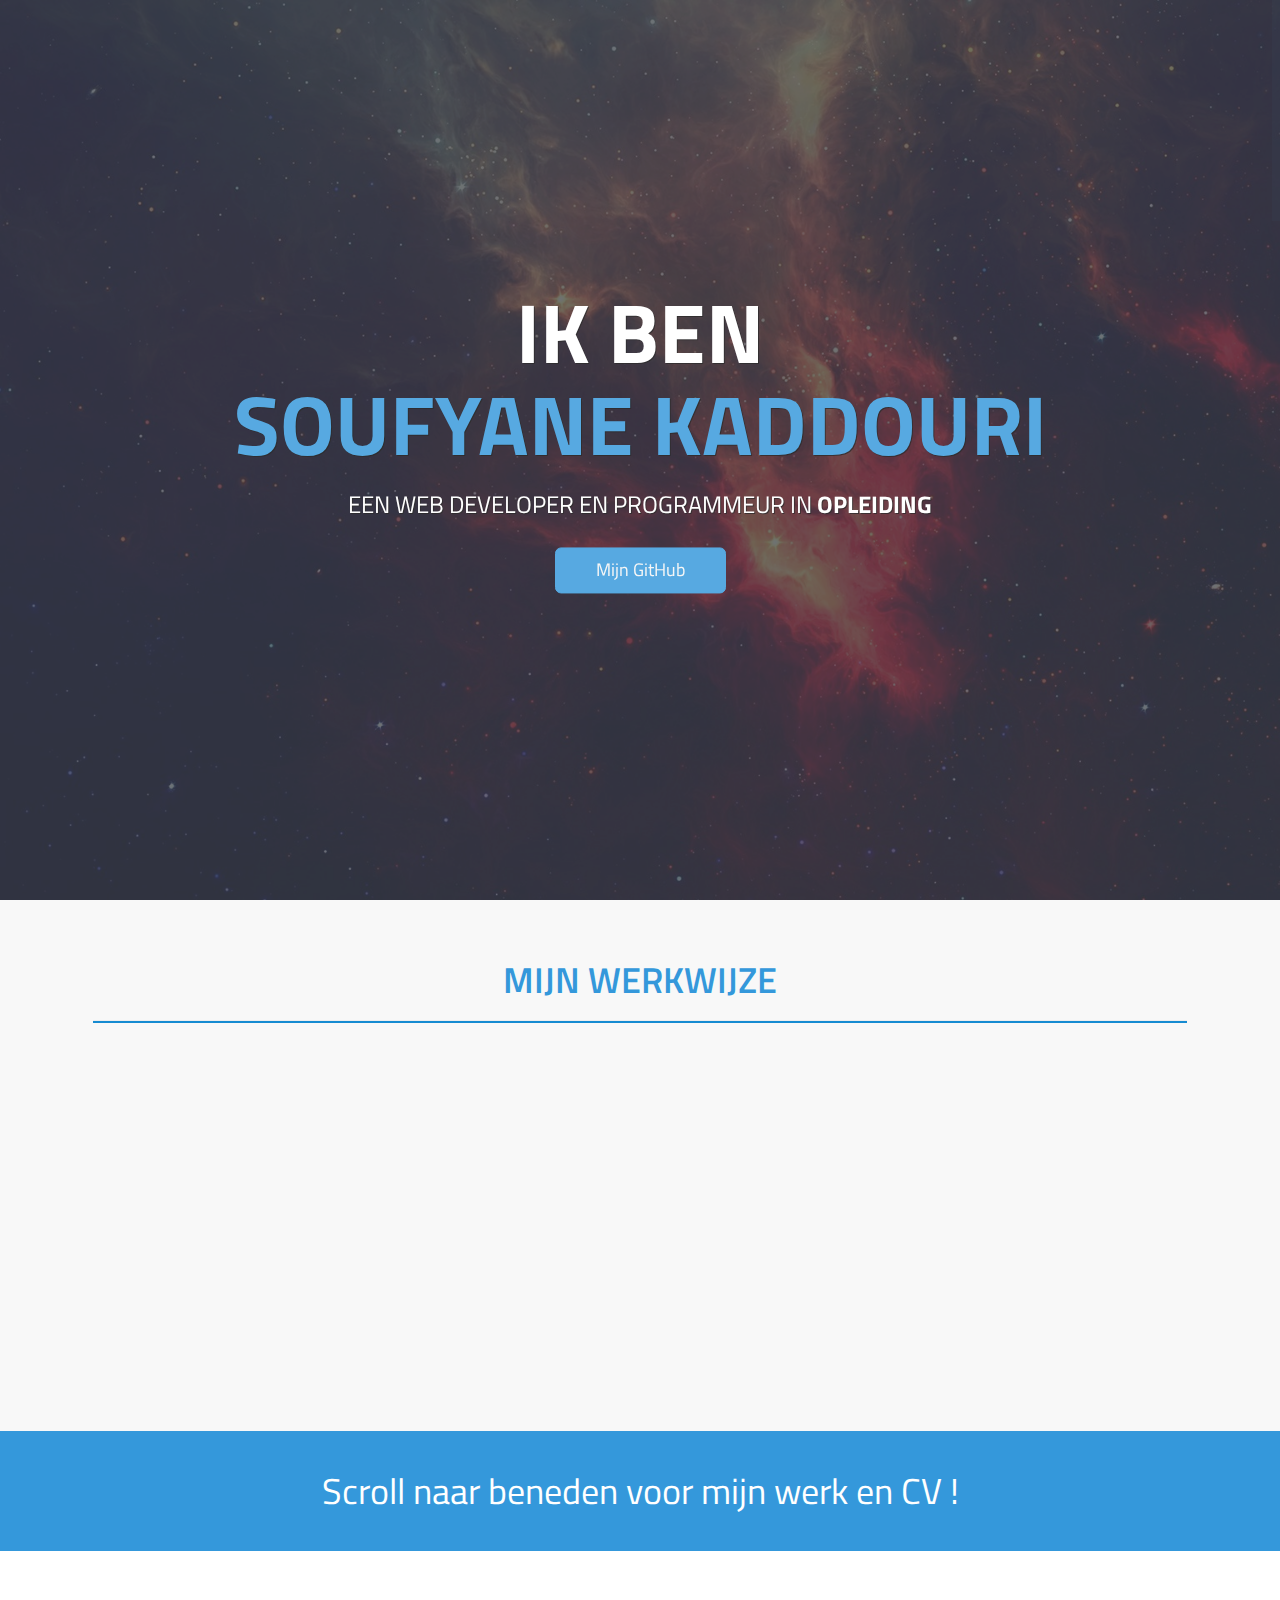
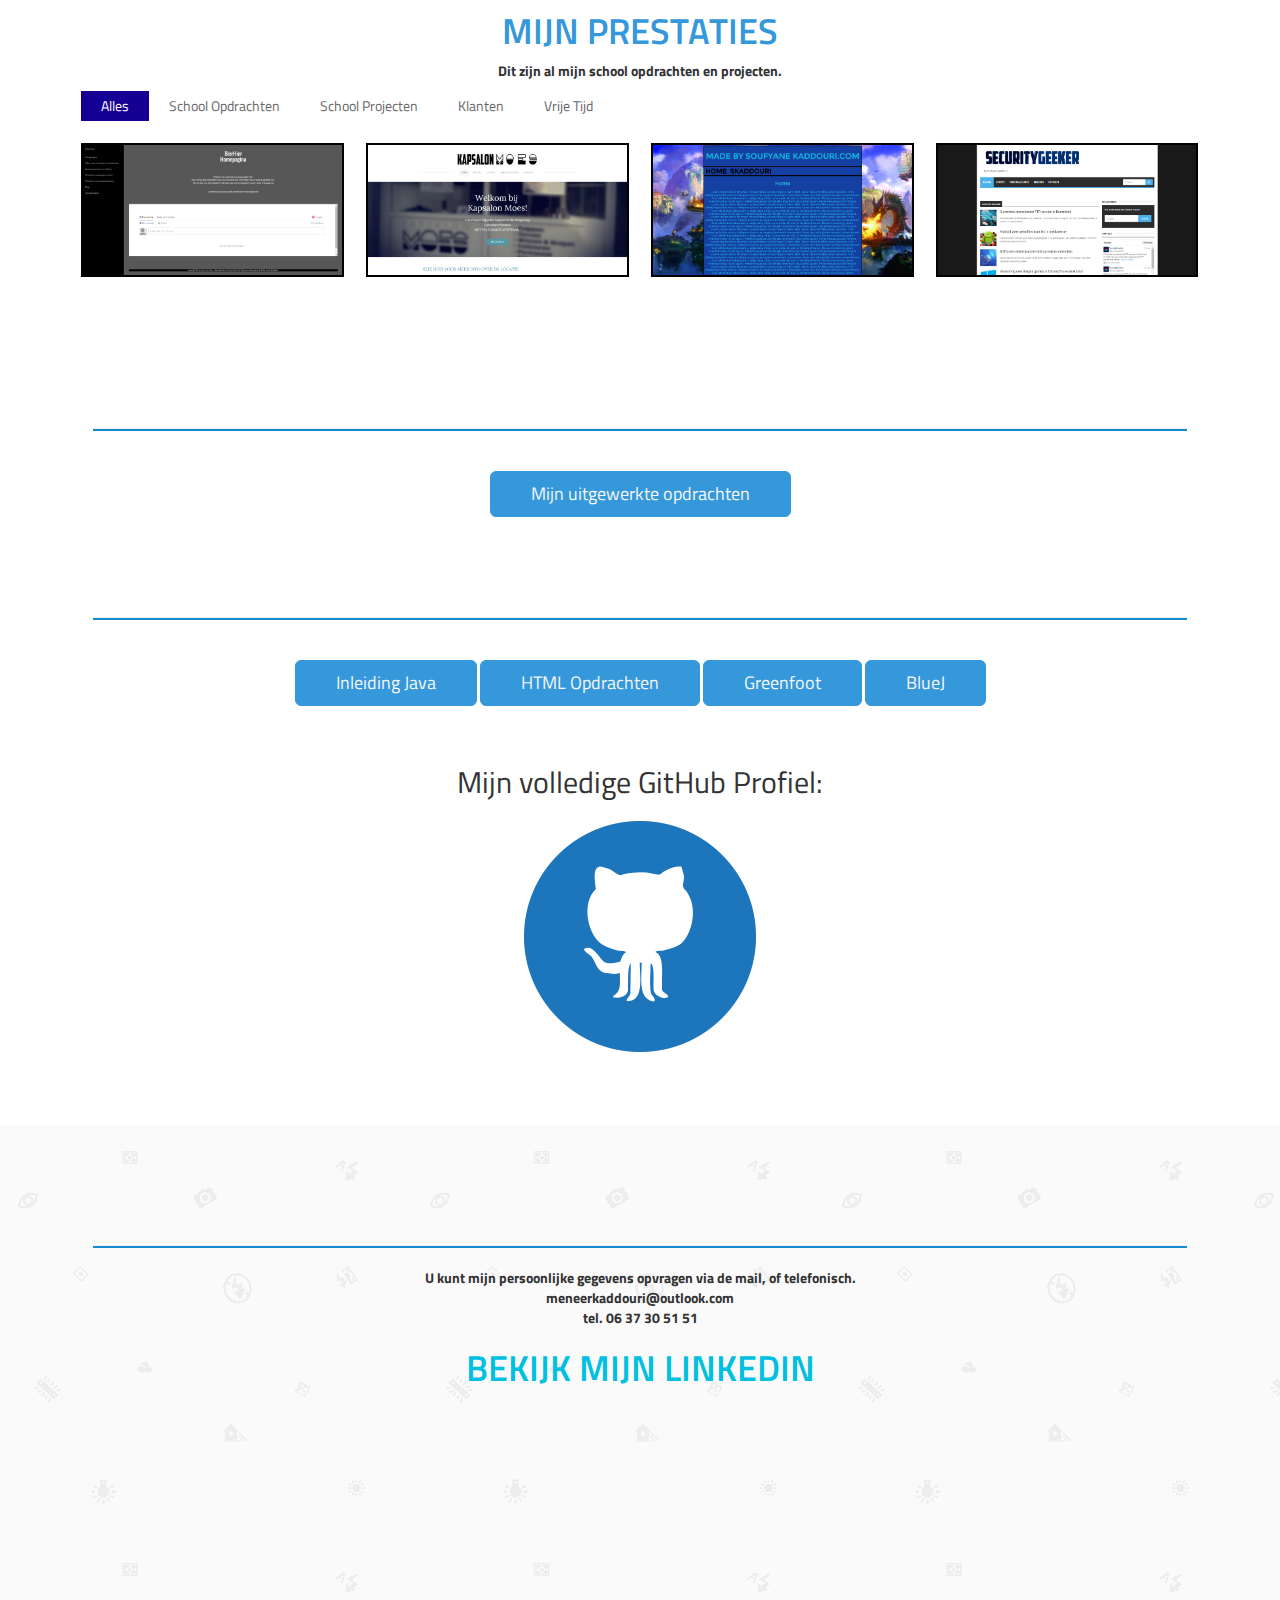
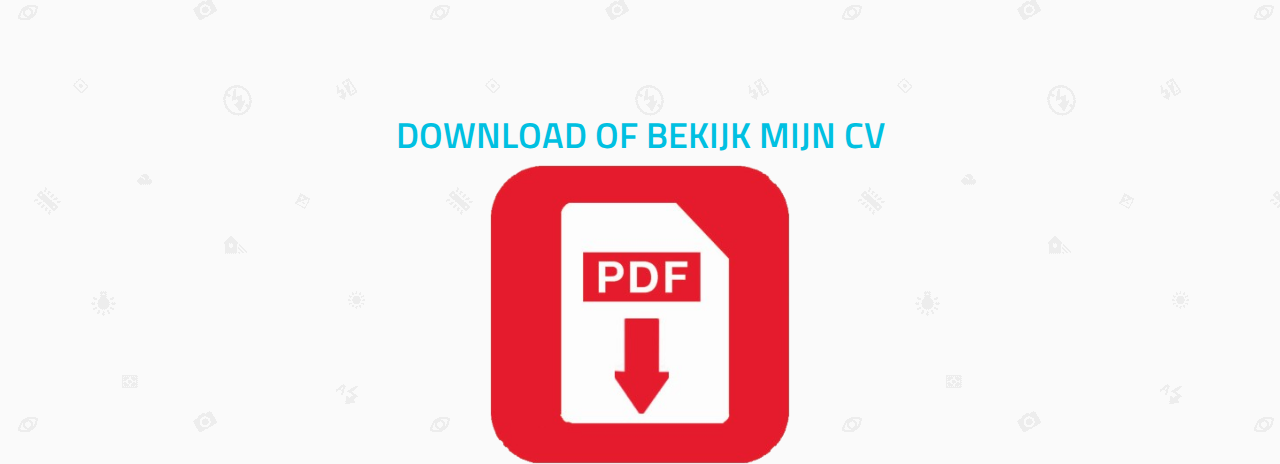
<file: war/index.html>
<!doctype html>
<html>
<head>
    <meta charset="utf-8">
    <meta http-equiv="X-UA-Compatible" content="IE=edge">
    <meta name="viewport" content="width=device-width, initial-scale=1">
    <title>SKADDOURI</title>

    <!--Google web fonts-->
    <link href='http://fonts.googleapis.com/css?family=Titillium+Web:400,300,300italic,400italic,600,700,600italic,200,200italic' rel='stylesheet' type='text/css'>    
    <link href='http://fonts.googleapis.com/css?family=Play:400,700' rel='stylesheet' type='text/css'>
    
    <!-- Bootstrap -->
    <link href="css/bootstrap.min.css" rel="stylesheet">

    <link rel="stylesheet" type="text/css" href="css/animate.css">

    <!-- font awesome-->
    <link href="http://maxcdn.bootstrapcdn.com/font-awesome/4.2.0/css/font-awesome.min.css" rel="stylesheet">
    <link rel="stylesheet" href="css/skillset.css">


    <link rel="stylesheet" type="text/css" href="css/owl.carousel.css"> 
    <link rel="stylesheet" type="text/css" href="css/owl.transitions.css">
    <link rel="stylesheet" type="text/css" href="css/owl.theme.css">

    <link rel="stylesheet" type="text/css" href="style.css">

    <!-- HTML5 shim and Respond.js for IE8 support of HTML5 elements and media queries -->
    <!-- WARNING: Respond.js doesn't work if you view the page via file:// -->
    <!--[if lt IE 9]>
      <script src="https://oss.maxcdn.com/html5shiv/3.7.2/html5shiv.min.js"></script>
      <script src="https://oss.maxcdn.com/respond/1.4.2/respond.min.js"></script>
    <![endif]-->
</head>

<body>
<!--preloader-->
    <div id="preloader">
      <div id="status">&nbsp;</div>
    </div> 

<header class="main_header">
  <div class="row">
    <div class="content"> <a class="logo" href="#">SKADDOURI</a>
      <div class="mobile-toggle"> <span></span> <span></span> <span></span></div>
      <nav>
        <ul class="main_menu">
          <li><a href=".hero">Home</a></li>
          <li><a href=".portfolio_area">Mijn Prestaties</a></li>
          <li><a href=".testimonial_area">Huiswerk</a></li>
          <li><a href=".contact_area">CV</a></li>                    
        </ul>
      </nav>
    </div>
  </div>
  <!-- END row --> <!-- Is goed -->
</header>

<div class="carousel fade-carousel slide" data-ride="carousel" data-interval="2000" id="bs-carousel">
  <!-- Overlay -->
  <div class="overlay"></div>

  <!-- Indicators -->
 
  
  <!-- Wrapper for slides -->
  <div class="carousel-inner">
    <div class="item slides active">
      <div class="slide-1"></div>
      <div class="hero">
        <hgroup>
            <h1>Ik ben <br> <span>Soufyane Kaddouri</span></h1>        
            <h3>Een web developer en programmeur in <strong>opleiding</strong></h3>
        </hgroup>
        <a href = "https://github.com/stack9modz/" target = "_blank"><button class="btn btn-hero btn-lg" role="button">Mijn GitHub</button></a>
      </div>
    </div>
    </div>
</div>


<div class="work_area">
  <div class="container">
    <div class="row">  
      <div class="work_section">
                      <h1><span>Mijn Werkwijze</span></h1> 
                      <hr>
                      <h1 class = "wow bounceInLeft">Doelen</h1>
                      <p class = "wow bounceInRight">
                      <strong>
                      Mijn doel is om uiteindelijk als app-developer aan het werk te mogen gaan, zowel voor een 
                      bedrijf als voor me zelf. Ik ben nu eerst bezig de taal Java goed te beheersen, zodra
                      ik dat grotendeels onder de knie heb ben ik van plan Objective-C te gaan leren. Java is een taal
                      waarin Android apps worden geschreven, en Objective-C word gebruikt voor IOS.
                      </strong>
                      </p>
                      
                      <h1 class = "wow bounceInLeft">Ideeën</h1>
                      <p class = "wow bounceInRight">
                      <strong>
                      In mijn vrije tijd werk ik soms ook aan projecten, soms is het dan lastig om met een idee te komen
                      die ik goed kan uitwerken tot een website of applicatie. Voordat ik aan de slag ga bedenk ik altijd
                      wat ik precies wil, en dan pas ga ik mijn idee uitwerken.
                      </strong>
                      </p>
                      
                       <h1 class = "wow bounceInLeft">Stage</h1>
                      <p class = "wow bounceInRight">
                      <strong>
                      Ik ben altijd nog opzoek naar een leerbedrijf waar ik stage kan lopen, het liefst ergens waar ik 
                      met Android aan de slag kan gaan. Want dat is uiteindelijk waar ik voor wil gaan. Voor de rest
                      heb ik niet echt een voorkeur wat betreft leerwijze en/of werkzaamheden.
                      Dus als u een stage plek voor mij heeft of een leerbedrijf dat een stagiair zoekt, neem dan 
                      gerust contact met mij op.
                      </strong> //ewaaa
                      </p>
        </div>
      </div>
    </div>  
  </div>    
<!-- work area end   -->
      


<div class="getit_area">
  <div class="container">
    <div class="row">
      <div class="getit_section">
        <h1>Scroll naar beneden voor mijn werk en CV !</h1>
      </div>  
    </div>
  </div>
</div><!--  getit area end -->


<div class="portfolio_area">
  <div class="container">
      <div class="portfolio_section">
          <div class="col-md-12 portfolio_top">
              <h1>Mijn prestaties</h1>
              <p><strong>Dit zijn al mijn school opdrachten en projecten.</strong></p>
          </div>  
      </div>
    <!------------------------------- MIJN PRESTATIES --------------------------------->
    <ul id="filters" class="clearfix">
      <li><span class="filter active" data-filter="app card icon logos web">Alles</span></li>
      <li><span class="filter" data-filter="app">School Opdrachten</span></li>
      <li><span class="filter" data-filter="card">School Projecten</span></li>
      <li><span class="filter" data-filter="logos">Klanten</span></li>
      <li><span class="filter" data-filter="icon">Vrije Tijd</span></li>
    </ul>

    <div id="portfoliolist">
      
      <div class="portfolio card" data-cat="card">
        <div class="portfolio-wrapper">       
          <img src="pics/bierhier.png" alt="" />
          <div class="label">
            <div class="label-text">
              <a class="text-title" href = "http://www.projectbierhier.nl/" target = "_blank">Project BierHier</a>
              <span class="text-category">Een school project</span>
            </div>
            <div class="label-bg"></div>
          </div>
        </div>
      </div>       
      
       <div class="portfolio logos" data-cat="logos">
        <div class="portfolio-wrapper">       
          <img src="pics/kapsalonmoes.png" alt="" />
          <div class="label">
            <div class="label-text">
              <a class="text-title" href = "http://www.kapsalonmoes.nl" target = "_blank">KAPSALON MOES</a>
              <span class="text-category">Een website voor mijn kapper (alleen design)</span>
            </div>
            <div class="label-bg"></div>
          </div>
        </div>
      </div>   
      
       <div class="portfolio icon" data-cat="icon">
        <div class="portfolio-wrapper">       
          <img src="pics/gametemplate.png" alt="" />
          <div class="label">
            <div class="label-text">
              <a class="text-title" href = "http://1-dot-template1-1091.appspot.com/" target = "_blank">Gaming Template</a>
              <span class="text-category">Een simpele template voor gamers, volledig zelf gemaakt</span>
            </div>
            <div class="label-bg"></div>
          </div>
        </div>
      </div>   
      
       <div class="portfolio icon" data-cat="icon">
        <div class="portfolio-wrapper">       
          <img src="pics/securitygeeker.png" alt="" />
          <div class="label">
            <div class="label-text">
              <a class="text-title" href = "http://www.securitygeeker.nl" target = "_blank">Security Geeker</a>
              <span class="text-category">Een blog zelf customized met blogger</span>
            </div>
            <div class="label-bg"></div>
          </div>
        </div>
      </div>  
<!------------------------------- MIJN PRESTATIES --------------------------------->
      
      
    </div> 
  </div>
</div><!-- portfolio area end   -->
           
<!-- blog area end   -->
<div class="testimonial_area">
  <div class="container">
    <div class="row">
      <div class="testimonial_section">
      <h1 class = "wow bounceInRight">Mijn <span>huiswerk</span> bekijken</h1>
           <hr>
           <a href = "huiswerk.html" target = "_blank"><button class="btn btn-hero btn-lg" role="button">Mijn uitgewerkte opdrachten</button></a> 
      
          <h1 class = "wow bounceInRight">Bekijk mijn code op <span>GitHub</span></h1>
          <hr>                           
           <a href = "https://github.com/stack9modz/inleiding-java" target = "_blank"><button class="btn btn-hero btn-lg" role="button">Inleiding Java</button></a> 
           <a href = "https://github.com/stack9modz/HTMLopdrachten" target = "_blank"><button class="btn btn-hero btn-lg" role="button">HTML Opdrachten</button></a>
           <a href = "https://github.com/stack9modz/Greenfoot" target = "_blank"><button class="btn btn-hero btn-lg" role="button">Greenfoot</button></a>         
           <a href = "https://github.com/stack9modz/BlueJ" target = "_blank"><button class="btn btn-hero btn-lg" role="button">BlueJ</button></a> <br>
           <br>
           
           <h2>Mijn volledige GitHub Profiel:</h2>  
           <a href = "http://github.com/stack9modz" target = "_blank"><img src = "img/githublogo.png"></a>
          </div>                                                                          
         </div>          
      </div>
    </div>
 <!-- testimonial area end   -->

<div class="contact_area">
  <div class="container">
    <div class="row">
      <div class="contact_section">
          <h1 class = "wow bounceInRight">Curriculum Vitae</h1>
          <hr>
          <strong>
          U kunt mijn persoonlijke gegevens opvragen via de mail, of telefonisch. <br>
          meneerkaddouri@outlook.com <br>
          tel. 06 37 30 51 51 
          </strong>
          <h1><a href = "http://www.linkedin.nl/in/skaddouri" target = "_blank">Bekijk mijn Linkedin</a></h1>
          <a href = "http://www.linkedin.nl/in/skaddouri" target = "_blank"><img class = "wow bounceInRight" src = "pics/qrcode.png" width = "300px"></a>
          <br>
          <h1><a href = "https://www.dropbox.com/s/cl6c66eanbncw7m/CV.docx?dl=0" target = "_blank">Download of bekijk mijn CV</a></h1>
          <a href = "https://www.dropbox.com/s/cl6c66eanbncw7m/CV.docx?dl=0" target = "_blank"><img src = "img/pdfLogo.png" width = "300px"></a>
     </div>
   </div>
</div>
</div><!-- contact area end   -->

    <!-- jQuery (necessary for Bootstrap's JavaScript plugins) -->
    <script src="https://ajax.googleapis.com/ajax/libs/jquery/1.11.1/jquery.min.js"></script>
    <!-- Include all compiled plugins (below), or include individual files as needed -->
    <script src="js/bootstrap.min.js"></script>
    
    <script src="js/wow.js"></script>

    <script src="js/jquery.nicescroll.js"></script>
    
    <script type="text/javascript" src="js/jquery.easing.min.js"></script>  
    <script type="text/javascript" src="js/jquery.mixitup.min.js"></script>
    <script src="js/imagesloaded.pkgd.min.js"></script>

   <script src="js/skillset.js"></script>

   <script src="js/owl.carousel.js"></script> 


   <script src="js/scrollupto.js"></script>
   <script type="text/javascript" src="js/main.js"></script>
</body>
</html>
</file>
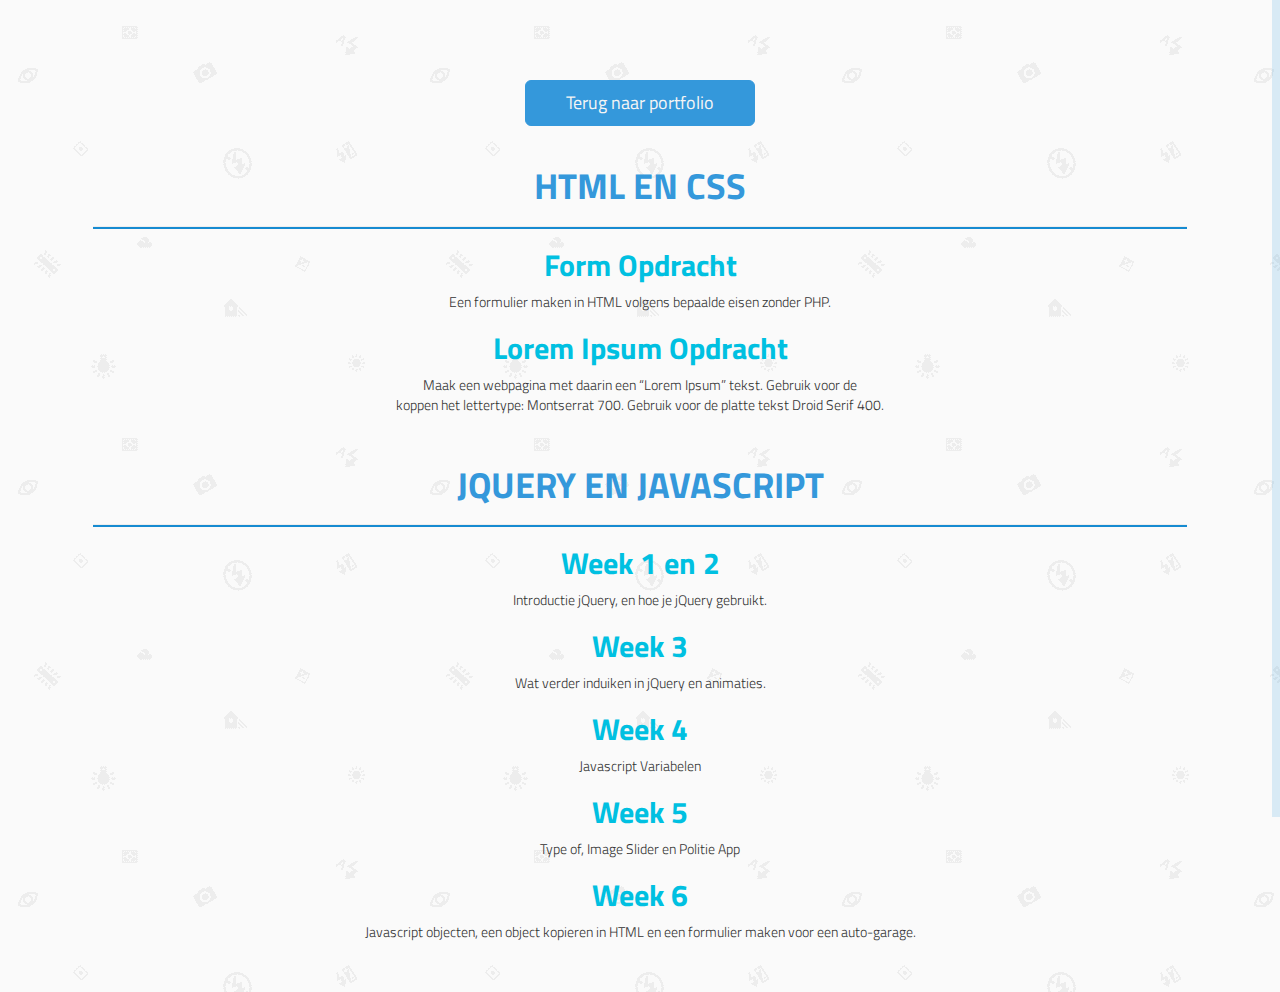
<file: war/htmlcss.html>
<!DOCTYPE html>
<html>
<head>
    <meta charset="utf-8">
    <meta http-equiv="X-UA-Compatible" content="IE=edge">
    <meta name="viewport" content="width=device-width, initial-scale=1">
    <title>Huiswerk</title>
    <!--Google web fonts-->
    <link href='http://fonts.googleapis.com/css?family=Titillium+Web:400,300,300italic,400italic,600,700,600italic,200,200italic' rel='stylesheet' type='text/css'>    
    <link href='http://fonts.googleapis.com/css?family=Play:400,700' rel='stylesheet' type='text/css'>
    <!-- Bootstrap -->
    <link href="css/bootstrap.min.css" rel="stylesheet">
    <link rel="stylesheet" type="text/css" href="css/animate.css">
    <!-- font awesome-->
    <link href="http://maxcdn.bootstrapcdn.com/font-awesome/4.2.0/css/font-awesome.min.css" rel="stylesheet">
    <link rel="stylesheet" href="css/skillset.css">
    <link rel="stylesheet" type="text/css" href="css/owl.carousel.css"> 
    <link rel="stylesheet" type="text/css" href="css/owl.transitions.css">
    <link rel="stylesheet" type="text/css" href="css/owl.theme.css">
    <link rel="stylesheet" type="text/css" href="style.css">
    <!-- HTML5 shim and Respond.js for IE8 support of HTML5 elements and media queries -->
    <!-- WARNING: Respond.js doesn't work if you view the page via file:// -->
    <!--[if lt IE 9]>
      <script src="https://oss.maxcdn.com/html5shiv/3.7.2/html5shiv.min.js"></script>
      <script src="https://oss.maxcdn.com/respond/1.4.2/respond.min.js"></script>
    <![endif]-->
</head>
				<body>
				
				<header class="main_header">
  				<div class="row">
    		    <div class="content"> <a class="logo" href="#">SKADDOURI</a>
                <div class="mobile-toggle"> <span></span> <span></span> <span></span></div>
                <nav>
                <ul class="main_menu">
                <li><a href="index.html">Home</a></li>
                <li><a href="huiswerk.html">Huiswerk</a></li>
                <li><a href="htmlcss.html">HTML, CSS en JS</a></li>
                <li><a href="404">Mijn Apps</a></li>
                <li><a href="http://www.github.com/stack9modz" target = "_blank">Github</a></li>                    
                </ul>
                </nav>
                </div>
                </div>
	        	</header>
	        	
	        	
	        	<div class="contact_area">
  				<div class="container">
                <div class="row">
                <div class="contact_section">
         		<a  href = "index.html" id = "back2pf"><button class="btn btn-hero btn-lg" role="button">Terug naar portfolio</button></a> 
         	    <!-- HTML en CSS Opdrachten -->
	        	<h1 class = "wow bounceInRight"><strong>HTML en CSS</strong></h1>
	        	<hr>
	        	<h2><strong><a href = "/opdrachten/html/formopdracht.html" target = "_blank">Form Opdracht</a></strong></h2>
	        	<p> 
	        	Een formulier maken in HTML volgens bepaalde eisen zonder PHP.
	        	</p>
	        	<h2><strong><a href = "/opdrachten/html/loremipsum.html" target = "_blank">Lorem Ipsum Opdracht</a></strong></h2>
	        	<p> 
	        	Maak een webpagina met daarin een “Lorem Ipsum” tekst. Gebruik voor de <br>
	        	koppen het lettertype: Montserrat 700. Gebruik voor de platte tekst Droid Serif 400.
	        	</p>     
	        	
	        	<!-- jQuery en Javascript Opdrachten -->
	        	<br>
	        	<h1 class = "wow bounceInRight"><strong>jQuery en Javascript</strong></h1>
	        	<hr>
	        	<h2><strong><a href = "/opdrachten/jquery/queryweek1en2.html" target = "_blank">Week 1 en 2</a></strong></h2>
	        	<p>
	        	Introductie jQuery, en hoe je jQuery gebruikt.
	        	</p>
	        	
	        	<h2><strong><a href = "/opdrachten/jquery/queryweek3.html" target = "_blank">Week 3</a></strong></h2>
	        	<p>
	        	Wat verder induiken in jQuery en animaties.
	        	</p>
	        	
	        	<h2><strong><a href = "/opdrachten/jquery/queryweek4.html" target = "_blank">Week 4</a></strong></h2>
	        	<p>
	        	Javascript Variabelen
	        	</p>
	        	
	        	<h2><strong><a href = "/opdrachten/jquery/queryweek5.html" target = "_blank">Week 5</a></strong></h2>
	        	<p>
	        	Type of, Image Slider en Politie App
	        	</p>
	        	
	        	<h2><strong><a href = "/opdrachten/jquery/queryweek6.html" target = "_blank">Week 6</a></strong></h2>
	        	<p>
	        	Javascript objecten, een object kopieren in HTML en een formulier maken voor een auto-garage.
	        	</p>
	        	
	        	<br>
	        	<br>
                </div>
                </div>
                </div>
                </div><!-- contact area end   -->
	        	
	        	
	        	
	        	
	        	
	        	
	        	
	        	 <!-- jQuery (necessary for Bootstrap's JavaScript plugins) -->
    		     <script src="https://ajax.googleapis.com/ajax/libs/jquery/1.11.1/jquery.min.js"></script>
                 <!-- Include all compiled plugins (below), or include individual files as needed -->
                 <script src="js/bootstrap.min.js"></script>
			     <script src="js/wow.js"></script>
			     <script src="js/jquery.nicescroll.js"></script>  
			     <script type="text/javascript" src="js/jquery.easing.min.js"></script>  
			     <script type="text/javascript" src="js/jquery.mixitup.min.js"></script>
			     <script src="js/imagesloaded.pkgd.min.js"></script>
			     <script src="js/skillset.js"></script>
			     <script src="js/owl.carousel.js"></script> 
			     <script src="js/scrollupto.js"></script>
			     <script type="text/javascript" src="js/main.js"></script>
				 </body>



</html>
</file>
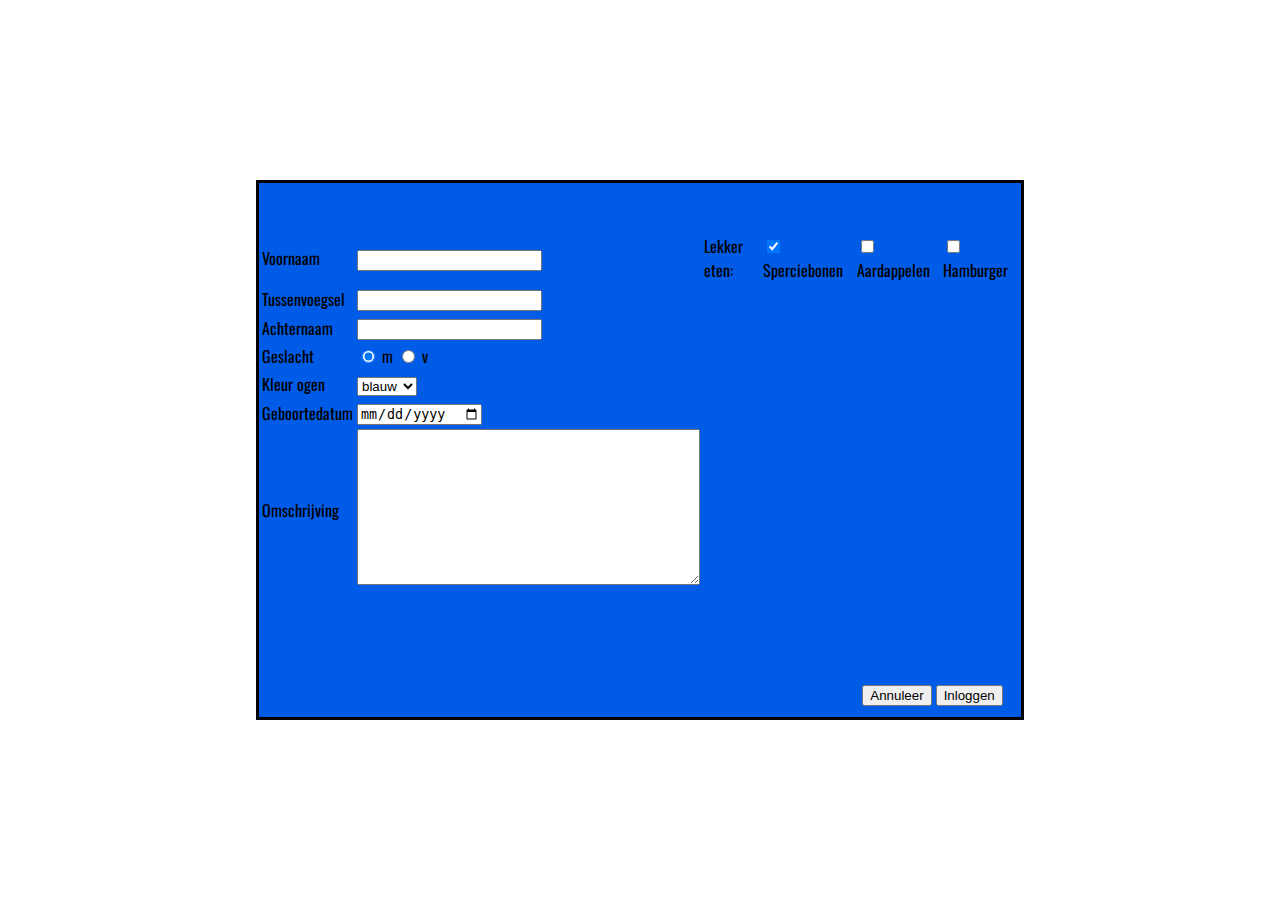
<file: war/opdrachten/html/formopdracht.html>
<!DOCTYPE html>
<html>

<head>
<title>FormOpdracht</title>

<link href = "formstyle.css" rel = stylesheet>
<link href='https://fonts.googleapis.com/css?family=Oswald' rel='stylesheet' type='text/css'>
</head>




<body>
<h1>Inloggen</h1>

<div class = "form">
<form id="login_form" action ="http://rocf.savatarian.com/html5/index.php" method="GET">
<br>
<br>
<table>

<tr>
<td>Voornaam                                                   </td>
<td><input type="text" name="voornaam">           	           </td>
<td>Lekker eten:                                   <br>        </td> 
<td><input type="checkbox" name="Sperciebonen" checked>Sperciebonen    </td>
<td><input type="checkbox" name="Aardappelen">Aardappelen      </td>
<td><input type="checkbox" name="Hamburger">Hamburger          </td> 
</tr>

<tr>
<td>Tussenvoegsel                            	  	     </td>
<td> <input type="text" name="tussenvoegsel">	         </td>
</tr>

<tr>
<td>Achternaam</td>
<td> <input type="text" name="achternaam">               </td>
</tr>

<tr>
<td>Geslacht</td>
<td> <input type="radio" name="geslacht" checked>  m <input type="radio" name="geslacht">  v </td>
</tr>

<tr>
<td>Kleur ogen</td>
<td> <select name="oogkleur"> 
    <option value="Groen">Groen</option>
    <option value="Bruin">Bruin</option>
    <option value="Blauw" selected>blauw</option>
    <option value="grijs">Grijs</option>   
</select>                                                </td>
</tr>

<tr>
<td>Geboortedatum</td>
<td><input type="date" name="geboortedatum">	    	 </td>
</tr>

<tr>
<td>Omschrijving</td>
<td><textarea rows="10" cols="40">

   </textarea>                                           </td>
</tr>

<tr>
<td></td>
</tr>
</table>
															<div class = "buttons">
															<table>
															<tr> 
															<td> <button type="button">Annuleer</button>   </td>
															<td>  <input type="submit" value = "Inloggen">   </td>
															</tr>
															</table>
															</div>
															
                    
</form>
</div>















</body>








</html>
</file>
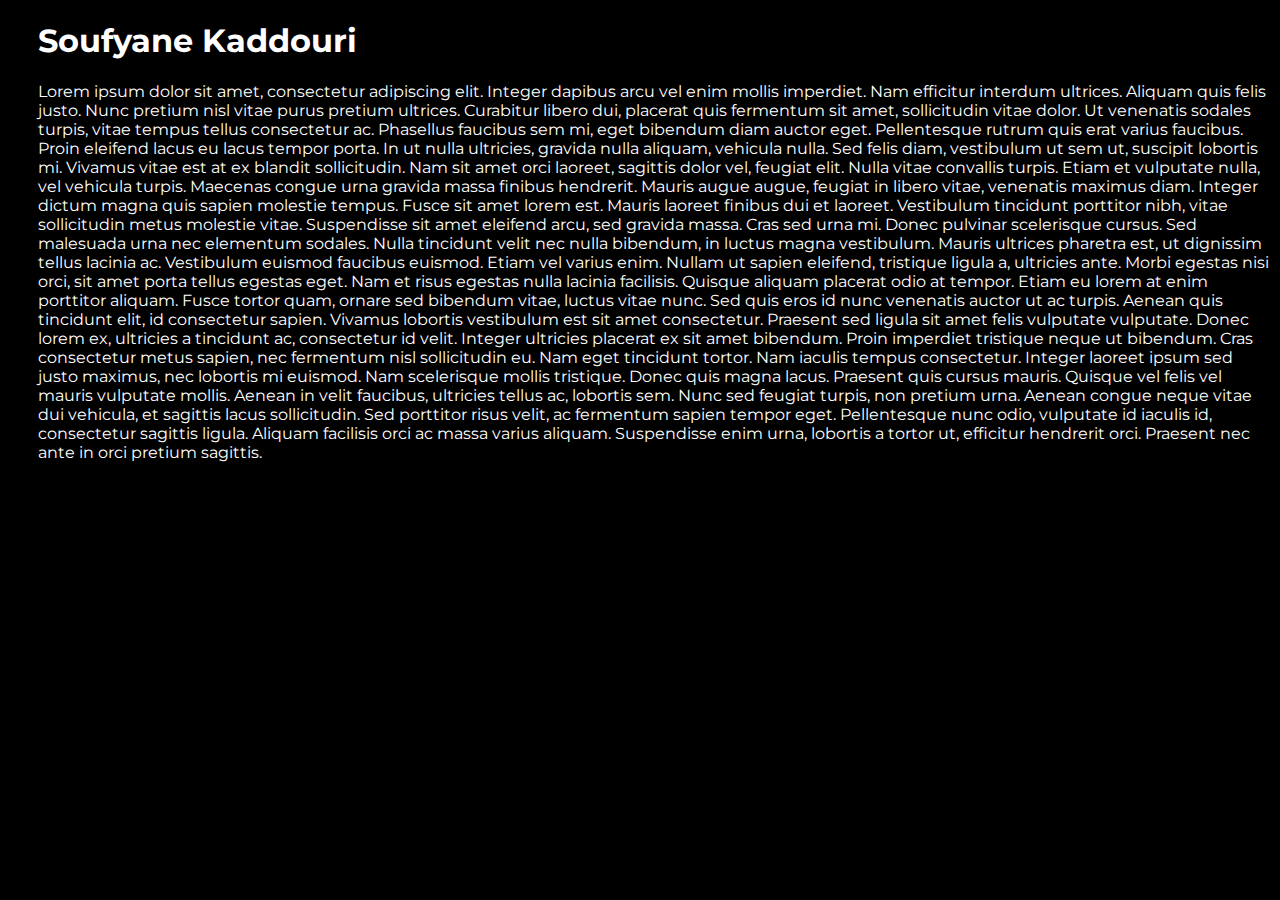
<file: war/opdrachten/html/loremipsum.html>
<!DOCTYPE html>
<html>
<head>
<link href = "style.css" rel = "stylesheet">	
<link href='https://fonts.googleapis.com/css?family=Montserrat:700' rel='stylesheet' type='text/css'>
<link href='https://fonts.googleapis.com/css?family=Droid+Serif' rel='stylesheet' type='text/css'>
</head>

<body>
<h1>Soufyane Kaddouri</h1>
<p>
Lorem ipsum dolor sit amet, consectetur adipiscing elit. Integer dapibus arcu vel enim mollis imperdiet. Nam efficitur interdum ultrices. Aliquam quis felis justo. Nunc pretium nisl vitae purus pretium ultrices. Curabitur libero dui, placerat quis fermentum sit amet, sollicitudin vitae dolor. Ut venenatis sodales turpis, vitae tempus tellus consectetur ac. Phasellus faucibus sem mi, eget bibendum diam auctor eget. Pellentesque rutrum quis erat varius faucibus. Proin eleifend lacus eu lacus tempor porta.

In ut nulla ultricies, gravida nulla aliquam, vehicula nulla. Sed felis diam, vestibulum ut sem ut, suscipit lobortis mi. Vivamus vitae est at ex blandit sollicitudin. Nam sit amet orci laoreet, sagittis dolor vel, feugiat elit. Nulla vitae convallis turpis. Etiam et vulputate nulla, vel vehicula turpis. Maecenas congue urna gravida massa finibus hendrerit. Mauris augue augue, feugiat in libero vitae, venenatis maximus diam. Integer dictum magna quis sapien molestie tempus. Fusce sit amet lorem est. Mauris laoreet finibus dui et laoreet. Vestibulum tincidunt porttitor nibh, vitae sollicitudin metus molestie vitae.

Suspendisse sit amet eleifend arcu, sed gravida massa. Cras sed urna mi. Donec pulvinar scelerisque cursus. Sed malesuada urna nec elementum sodales. Nulla tincidunt velit nec nulla bibendum, in luctus magna vestibulum. Mauris ultrices pharetra est, ut dignissim tellus lacinia ac. Vestibulum euismod faucibus euismod. Etiam vel varius enim. Nullam ut sapien eleifend, tristique ligula a, ultricies ante. Morbi egestas nisi orci, sit amet porta tellus egestas eget. Nam et risus egestas nulla lacinia facilisis. Quisque aliquam placerat odio at tempor. Etiam eu lorem at enim porttitor aliquam. Fusce tortor quam, ornare sed bibendum vitae, luctus vitae nunc. Sed quis eros id nunc venenatis auctor ut ac turpis.

Aenean quis tincidunt elit, id consectetur sapien. Vivamus lobortis vestibulum est sit amet consectetur. Praesent sed ligula sit amet felis vulputate vulputate. Donec lorem ex, ultricies a tincidunt ac, consectetur id velit. Integer ultricies placerat ex sit amet bibendum. Proin imperdiet tristique neque ut bibendum. Cras consectetur metus sapien, nec fermentum nisl sollicitudin eu. Nam eget tincidunt tortor. Nam iaculis tempus consectetur.

Integer laoreet ipsum sed justo maximus, nec lobortis mi euismod. Nam scelerisque mollis tristique. Donec quis magna lacus. Praesent quis cursus mauris. Quisque vel felis vel mauris vulputate mollis. Aenean in velit faucibus, ultricies tellus ac, lobortis sem. Nunc sed feugiat turpis, non pretium urna. Aenean congue neque vitae dui vehicula, et sagittis lacus sollicitudin. Sed porttitor risus velit, ac fermentum sapien tempor eget. Pellentesque nunc odio, vulputate id iaculis id, consectetur sagittis ligula. Aliquam facilisis orci ac massa varius aliquam. Suspendisse enim urna, lobortis a tortor ut, efficitur hendrerit orci. Praesent nec ante in orci pretium sagittis.


</p>








</body>
























</html>
</file>
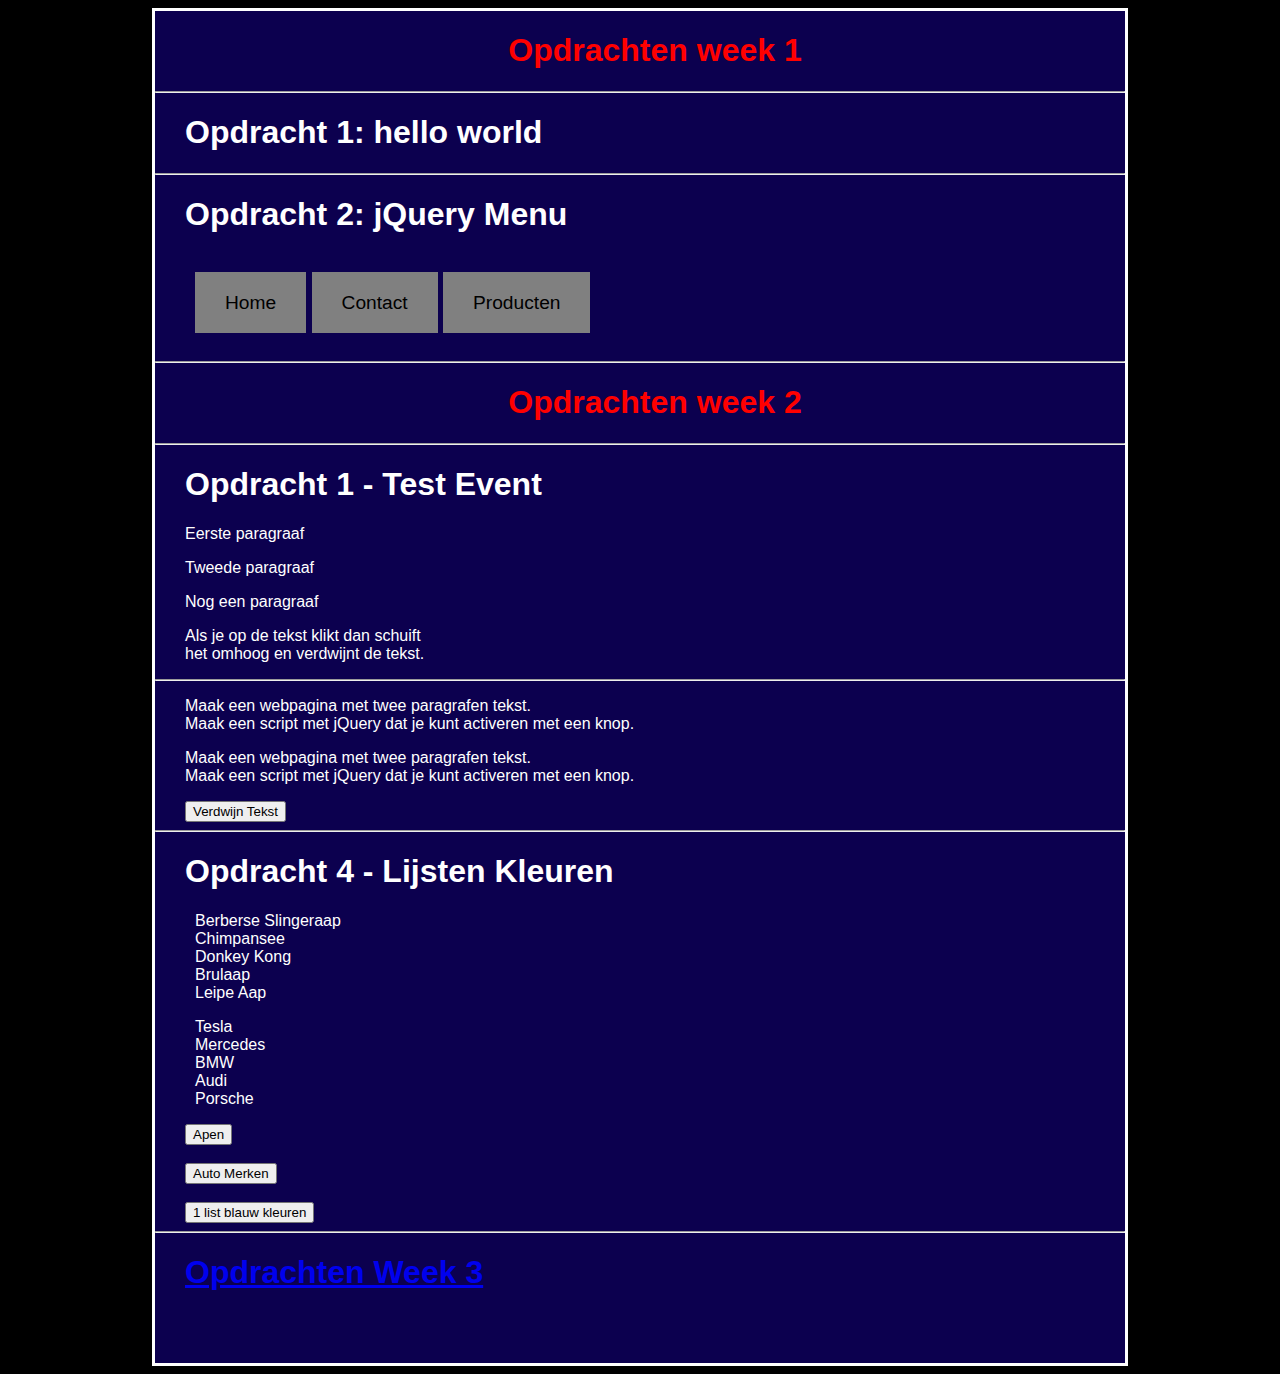
<file: war/opdrachten/jquery/queryweek1en2.html>
<!DOCTYPE html> <html>
<head>
<title>jQuery Week 1</title>
<script src="//code.jquery.com/jquery-1.11.3.min.js"></script>
<link href = "style.css" rel = "stylesheet">
</head>
 <body>
<section>
<h1 class = "week">Opdrachten week 1</h1>
<hr>
<script>
$( document ).ready(function() {
 	$('h1.hello').html("Opdracht 1: hello world");
});

</script>
<h1 class = "hello"> jQuery Menu</h1>
<hr>

<h1>Opdracht 2: jQuery Menu</h1> <br>
<ul class = "opdracht2">
        <li class = "opdracht2">Home</li>
        <li class = "opdracht2">Contact</li>
        <li class = "opdracht2">Producten</li>
</ul>
<script>
$(document).ready(function() {
$('li.opdracht2').css({"background-color":"gray", "margin":"5px 0px", "padding":"20px 30px", "display":"inline",});
$('ul.opdracht2').css('height', '50px');
$('ul.opdracht2').css('font-size', '120%');
$('li.opdracht2').css('color', 'black');
});
</script>
<hr>
<h1 class = "week">Opdrachten week 2</h1>
<hr>
<h1>Opdracht 1 - Test Event</h1> 
<p> Eerste paragraaf</p>
<p> Tweede paragraaf</p>
<p> Nog een paragraaf </p>
<p>Als je op de tekst klikt dan schuift <br>
   het omhoog en verdwijnt de tekst.
</p>
<script>
$("p").click(function() {
	$(this).slideUp();
});
</script>
<hr>
<p class = "demo">
Maak een webpagina met twee paragrafen tekst.<br>
Maak een script met jQuery dat je kunt activeren met een knop.<br>
</p>

<p class = "demo">
Maak een webpagina met twee paragrafen tekst.<br>
Maak een script met jQuery dat je kunt activeren met een knop.<br>
</p>

<button onclick="tekstVerdwijnen()">Verdwijn Tekst</button>
<script>
function tekstVerdwijnen() {
    $(".demo").slideUp();
}

</script>
<hr>
<h1>Opdracht 4 - Lijsten Kleuren</h1>

<ul class = "apen">
<li class = "first">Berberse Slingeraap</li>
<li>Chimpansee</li>
<li>Donkey Kong</li>
<li>Brulaap</li>
<li>Leipe Aap</li>
</ul>

<ul class = "autos">
<li class = "first">Tesla</li>
<li>Mercedes</li>
<li>BMW</li>
<li>Audi</li>
<li>Porsche</li>
</ul> 

<button onClick = "apenRood()">Apen</button> <br> <br>
<button onClick = "autosGroen()">Auto Merken</button> <br> <br>
<button onClick = "blauw()">1 list blauw kleuren</button>
<script>
function apenRood() {
	$('ul.apen li').css ('color','red');
}

function autosGroen() {
	$('ul.autos li').css ('color','green');
}

function blauw() {
	$('li.first').css ('color','blue');
}
</script>
<hr>
<h1 class = "bluetitle"><a href = "/queryweek3.html">Opdrachten Week 3</a></h1>

</section>

</body>
</html>
</file>
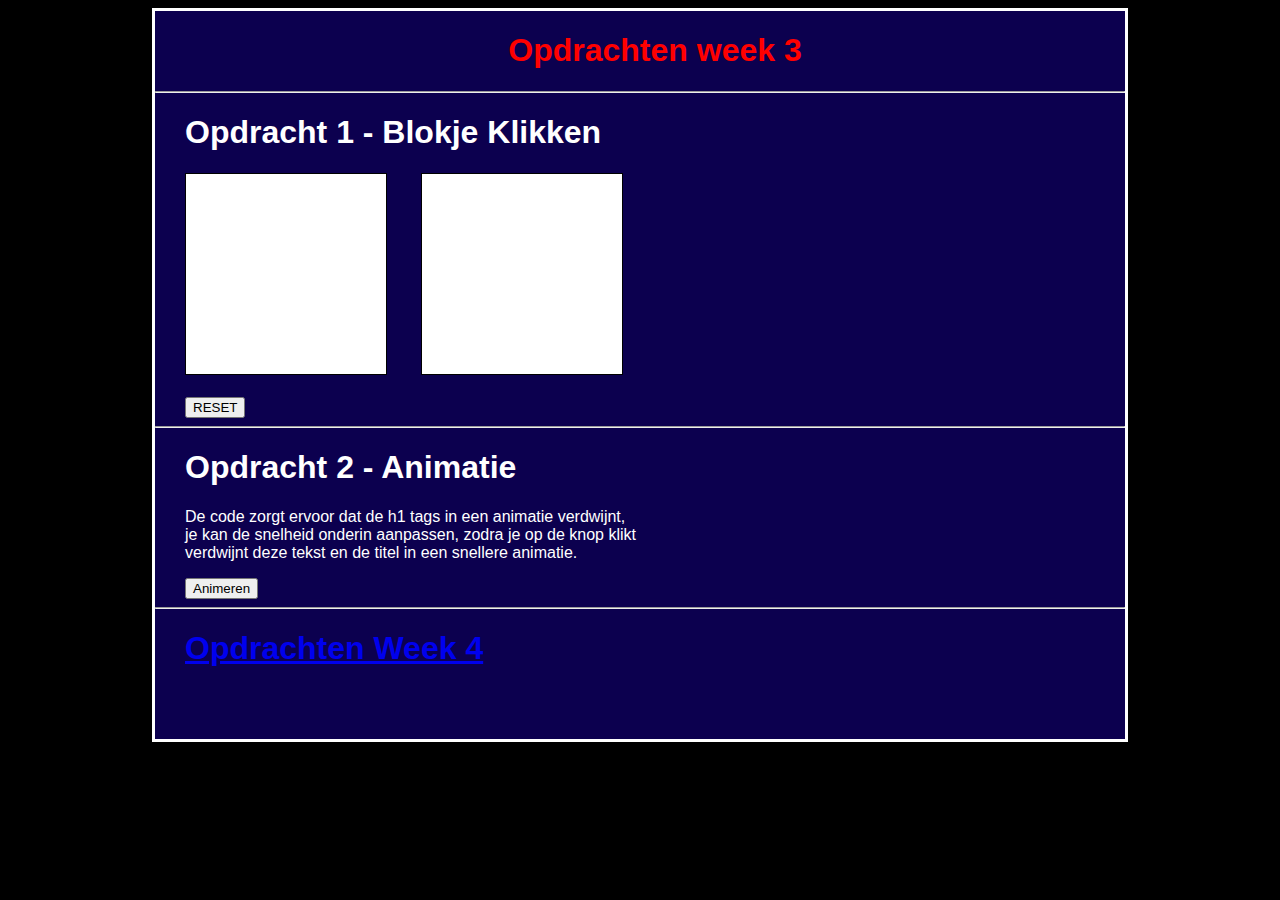
<file: war/opdrachten/jquery/queryweek3.html>
<!DOCTYPE html> <html>
<head>
<title>jQuery Week 3 </title>
<script src="//code.jquery.com/jquery-1.11.3.min.js"></script>
<link href = "style.css" rel = "stylesheet">
<link href = "querystyle.css" rel = "stylesheet">
</head>
 <body>
<section>
<h1 class = "week">Opdrachten week 3</h1>
<hr>
<h1>Opdracht 1 - Blokje Klikken</h1>

<!-- BLOKJES -->
<div class = "blok1">
</div>
<div class = "blok2">
</div> <br> <br>
<!-- BLOKJES -->


<button onclick = "verkleuren()">RESET</button> 
<script>
$(".blok1").mouseover (function() {
	$(this).css( "background-color", "green" )
});

$(".blok1").mouseout (function () {
	$(this).css ("background-color" , "blue")
});

$(".blok2").mouseover (function() {
	$(this).css("background-color", "magenta")
});

$(".blok2").mouseout (function() {
	$ (this).css("background-color" , "blue")
});

//KNOP
function verkleuren() {
	$('.blok1, .blok2').css ('background-color', 'white');

}
</script> 
<hr>
<h1 class = "opdracht2">Opdracht 2 - Animatie</h1>
<p class = "opdracht2"> 
De code zorgt ervoor dat de h1 tags in een animatie verdwijnt, <br>
je kan de snelheid onderin aanpassen, zodra je op de knop klikt <br>
verdwijnt deze tekst en de titel in een snellere animatie.
</p>

<button onclick = "opdracht2()">Animeren</button>

    <script>
    function opdracht2() {
    	$(".opdracht2").animate ({
    		height: "toggle"
    	}, 
    	700, function() {
    		
    	});
    }  
    </script>
<hr>
<h1 class = "bluetitle"><a href = "/queryweek4.html">Opdrachten Week 4</a></h1>

</section>
</body>
</html>
</file>
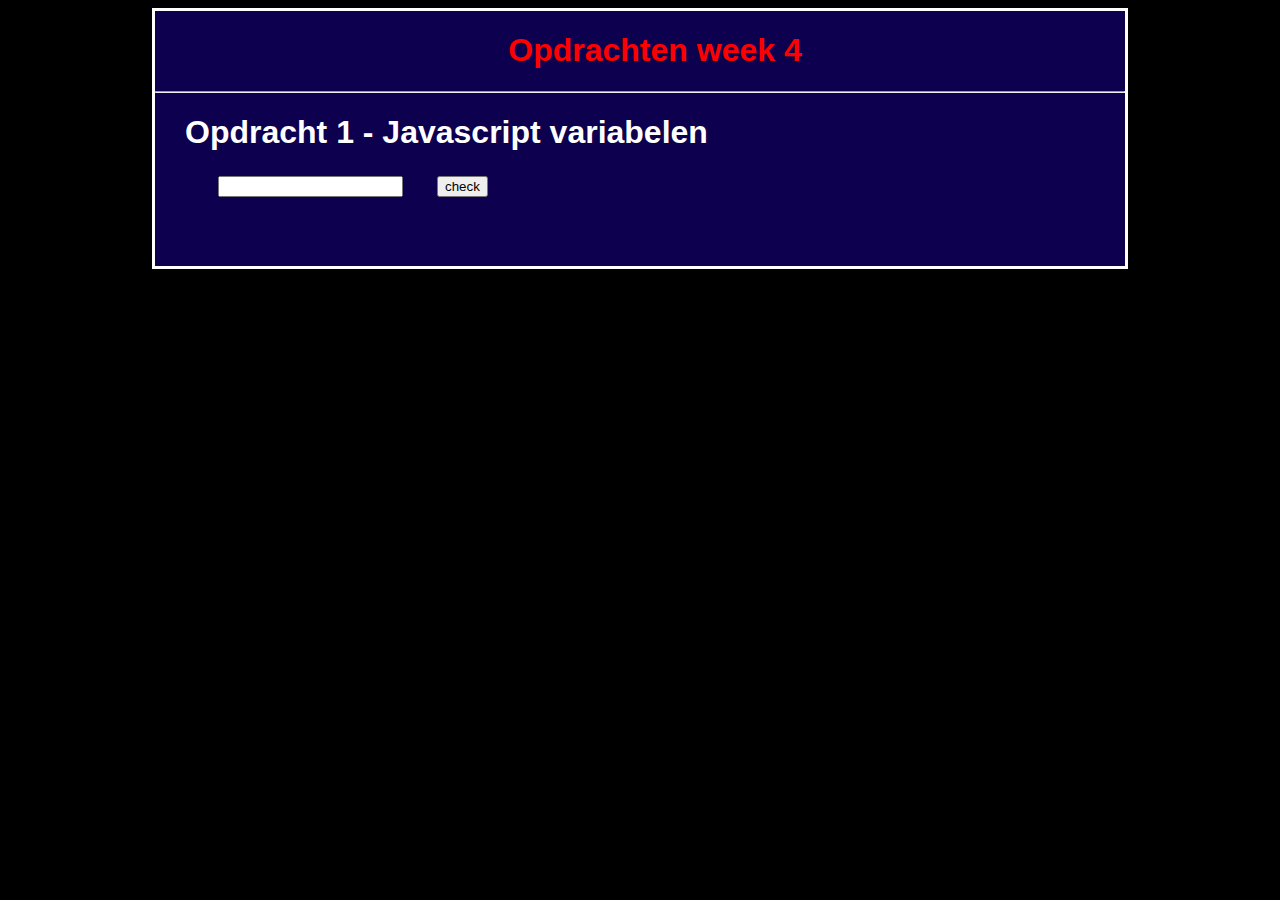
<file: war/opdrachten/jquery/queryweek4.html>
<!DOCTYPE html> <html>
<head>
<title>jQuery Week 4</title>
<script src="//code.jquery.com/jquery-1.11.3.min.js"></script>
<link href = "style.css" rel = "stylesheet">
<link href = "querystyle.css" rel = "stylesheet">
</head>
 <body>
<section>
<h1 class = "week">Opdrachten week 4</h1>
<hr>
<h1>Opdracht 1 - Javascript variabelen</h1>

<table>
<tr>
<td><input id = "getal" type = "text"></td>
<td><input id = "knop" type = "submit" value = "check" onclick = "rekenen()"></td>
</tr>
</table>


<p class = "inputtext">

</p>

<!-- SCRIPT -->
<script>
function rekenen(){
	var x = $("#getal").val();
	var text = "Wacht op input";
	var mijnDouble = 5.466;
	
//Controleer of x een getal tussen 0 en 10 is.
    if (x < 1 || x > 10) { 
        text = "Input not valid";
    } else {
        text = "Input OK";
    }
    $(".inputtext").html(text);  //Heee dit is jQuery!!!
}
</script>

</section>
</body>
</html>
</file>
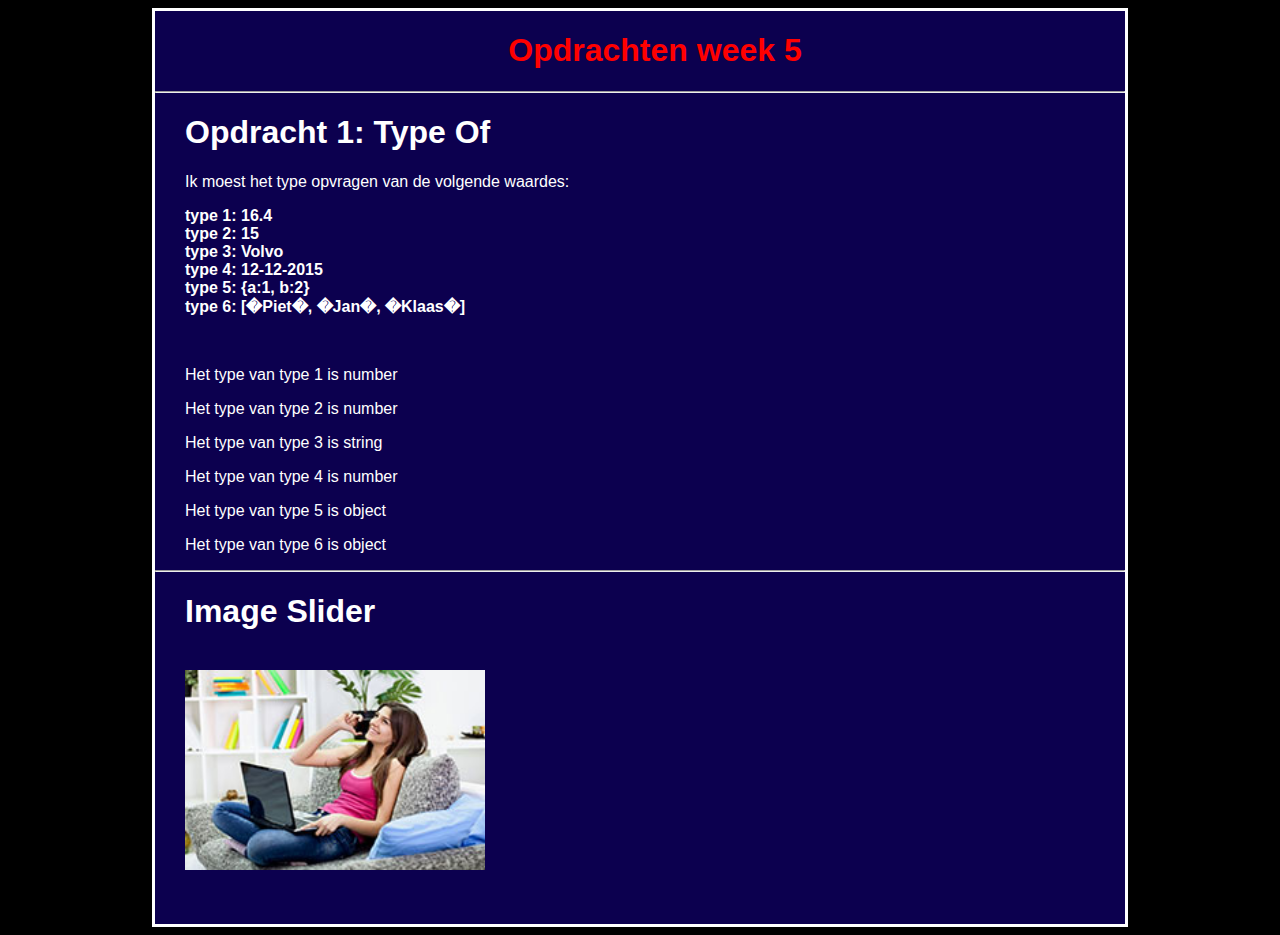
<file: war/opdrachten/jquery/queryweek5.html>
<!DOCTYPE html> <html>
<head>
<title>jQuery Week 5</title>
<script src="//code.jquery.com/jquery-1.11.3.min.js"></script>
<link href = "style.css" rel = "stylesheet">
<link href = "querystyle.css" rel = "stylesheet">
</head>
 <body>
<section>
<h1 class = "week">Opdrachten week 5</h1>
<hr>
<h1>Opdracht 1: Type Of</h1>
<p>
Ik moest het type opvragen van de volgende waardes: <br> 
</p>

<p>
<strong>
type 1: 16.4          				<br>            
type 2: 15                          <br>
type 3: Volvo                       <br>
type 4: 12-12-2015                  <br>
type 5: {a:1, b:2}                  <br>
type 6: [�Piet�, �Jan�, �Klaas�]    <br>
</strong>
<p>

<br>
<p class = "type1"></p>
<p class = "type2"></p> 
<p class = "type3"></p>
<p class = "type4"></p>
<p class = "type5"></p>
<p class = "type6"></p>

<!-- CODE VAN TYPE OF -->
<script>
var eerste = 16.4;
var tweede = 15;
var derde  = "Volvo";
var vierde = 12-12-2015;
var vijfde = {a:1, b:2};
var zesde  = ["Piet", "Jan", "Klaas"];

$(document).ready(function() {
	$(".type1").html ("Het type van type 1 is " + typeof eerste);
	$(".type2").html ("Het type van type 2 is " + typeof tweede);
	$(".type3").html ("Het type van type 3 is " + typeof derde);
	$(".type4").html ("Het type van type 4 is " + typeof vierde);
	$(".type5").html ("Het type van type 5 is " + typeof vijfde);
	$(".type6").html ("Het type van type 6 is " + typeof zesde);
});
</script>
<!-- /CODE VAN TYPE OF -->
<hr>
<h1>Image Slider</h1> <br>

<div id = "slider">
<img class = "slider-image" src = "politieapp-pics/meissie.jpg">
<img class = "slider-image" src = "politieapp-pics/meissie2.jpg">
</div>	

<script>
$("#slider").click(herres);

function herres() {
	$(".slider-image").animate({
		"left":"-100%"
	}, 2000, function() {
	
		
	});
}
</script>
	 	
	
</section>
</body>
</html>
</file>
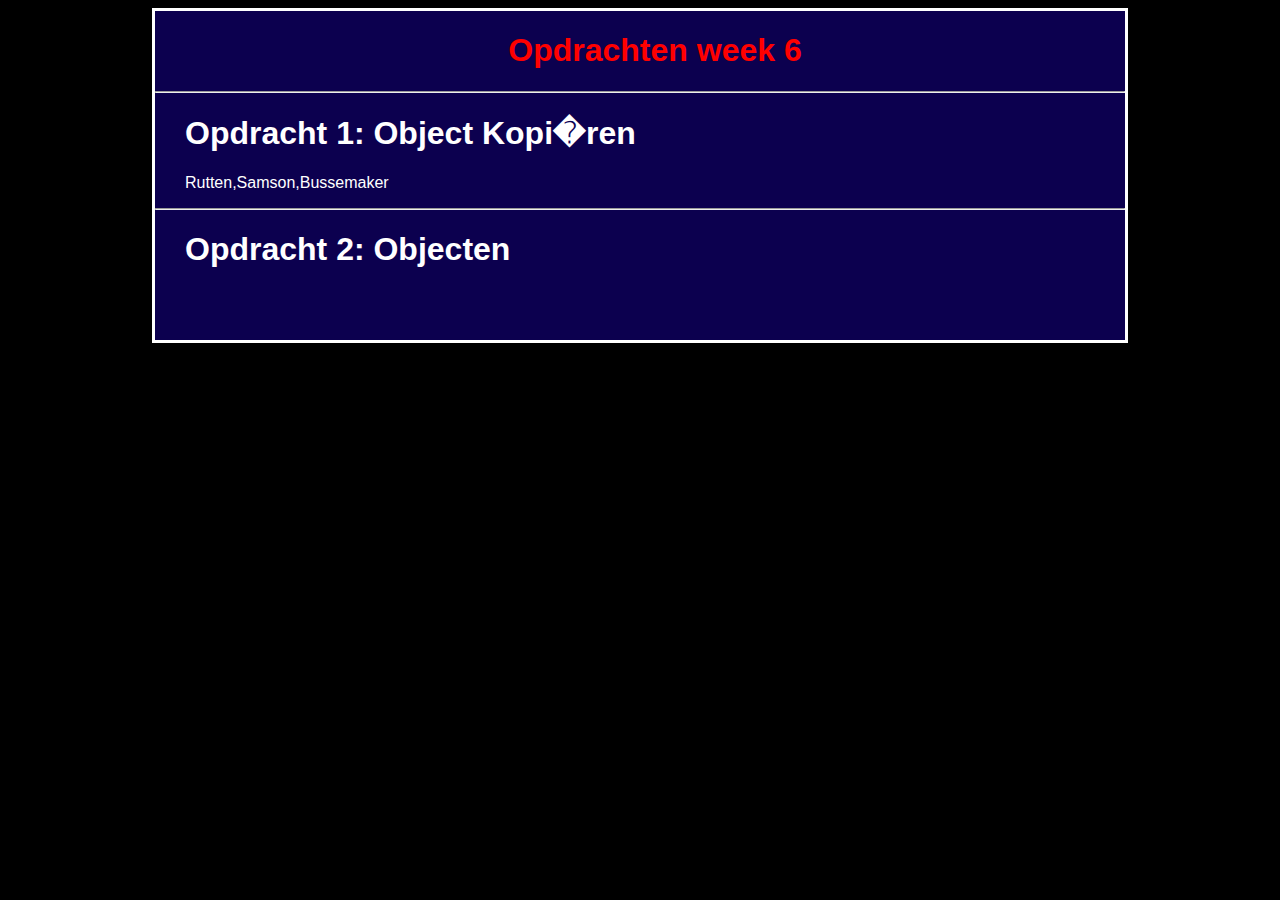
<file: war/opdrachten/jquery/queryweek6.html>
<!DOCTYPE html> <html>
<head>
<title>jQuery Week 6</title>
<script src="//code.jquery.com/jquery-1.11.3.min.js"></script>
<link href = "style.css" rel = "stylesheet">
<link href = "querystyle.css" rel = "stylesheet">
</head>
 <body>
<section>
<h1 class = "week">Opdrachten week 6</h1>
<hr>
<h1>Opdracht 1: Object Kopi�ren</h1>
<p id = "mi">
</p>
<script>
var ministers = ["Rutten", "Samson", "Bussemaker"];
ministers.toString();
document.getElementById("mi").innerHTML = ministers;
</script>

<hr>

<h1>Opdracht 2: Objecten</h1>
		   	

		 	
	
</section>
</body>
</html>
</file>
<file: war/css/skillset.css>
*, *:before, *:after {
-moz-box-sizing: border-box;
-webkit-box-sizing: border-box;
box-sizing: border-box;
}

[class^="icon-"]:before, [class*=" icon-"]:before {
font-family: "fontello";
font-style: normal;
font-weight: normal;
speak: none;
display: inline-block;
text-decoration: inherit;
/* For safety - reset parent styles, that can break glyph codes*/
font-variant: normal;
text-transform: none;
}


/*MAIN*/

.skillset-list {
display: table;
width: 100%;
padding: 0px;
margin: 0px;
}
.skillset-list li {
position: relative;
float: left;
clear: right;
width: 100%;
list-style: none;
text-align: left;
font-size: 1em;
font-weight: 300;
color: #666666;
}
.skillset-list li .bar {
display: table;
float: left;
width: 100%;
height: 10px;
margin: 10px 0px 10px 0px;
background-color: #f5f5f5;
}
 @-webkit-keyframes create-full {
 0% {
 opacity: 0.4;
 z-index: 100;
 -ms-transform: scale(0.6); /* IE 9 */
 -webkit-transform: scale(0.6); /* Chrome, Safari, Opera */
 transform: scale(0.6);
}
 50% {
 opacity: 0.8;
 z-index: 150;
 -ms-transform: scale(1.5); /* IE 9 */
 -webkit-transform: scale(1.5); /* Chrome, Safari, Opera */
 transform: scale(1.5);
}
 100% {
 opacity: 1;
 z-index: 200;
 -ms-transform: scale(1.0); /* IE 9 */
 -webkit-transform: scale(1.0); /* Chrome, Safari, Opera */
 transform: scale(1.0);
}
}
 @keyframes create-full {
 0% {
 opacity: 0.4;
 z-index: 100;
 -ms-transform: scale(0.6); /* IE 9 */
 -webkit-transform: scale(0.6); /* Chrome, Safari, Opera */
 transform: scale(0.6);
}
 50% {
 opacity: 0.8;
 z-index: 150;
 -ms-transform: scale(1.5); /* IE 9 */
 -webkit-transform: scale(1.5); /* Chrome, Safari, Opera */
 transform: scale(1.5);
}
 100% {
 opacity: 1;
 z-index: 200;
 -ms-transform: scale(1.0); /* IE 9 */
 -webkit-transform: scale(1.0); /* Chrome, Safari, Opera */
 transform: scale(1.0);
}
}
.skillset-list li .bar .full {
position: relative;
z-index: 100;
float: left;
height: 10px;
background-color: #f32b1a;
border-right: 1px solid #FBE0DE;
-webkit-animation: create-full 0.5s 1;
-moz-animation: create-full 0.5s 1;
-o-animation: create-full 0.5s 1;
animation: create-full 0.5s 1;
}
 @-webkit-keyframes create-empty {
 0% {
 opacity: 0.4;
}
 50% {
 opacity: 0.8;
}
 100% {
 opacity: 1;
}
}
 @keyframes create-empty {
 0% {
 opacity: 0.4;
}
 50% {
 opacity: 0.8;
}
 100% {
 opacity: 1;
}
}
.skillset-list li .bar .empty {
float: left;
height: 10px;
background-color: #f0f0f0;
border-right: 1px solid #e0e0e0;
-webkit-animation: create-bar 0.5s 1;
-moz-animation: create-bar 0.5s 1;
-o-animation: create-bar 0.5s 1;
animation: create-bar 0.5s 1;
}
.skillset-list li #list-info {
position: absolute;
bottom: 90px;
right: 0px;
z-index: 100;
opacity: 0;
width: 200px;
padding: 8px;
background-color: #333333;
border: 1px solid rgba(255,255,255,0.9);
-webkit-transition: opacity 0.2s ease-out, bottom 0.2s ease-out;
-moz-transition: opacity 0.2s ease-out, bottom 0.2s ease-out;
-o-transition: opacity 0.2s ease-out, bottom 0.2s ease-out;
transition: opacity 0.2s ease-out, bottom 0.2s ease-out;
}
.skillset-list li #list-info p {
color: #ffffff;
font-weight: 400;
font-size: 0.9em;
}
</file>
<file: war/style.css>
* {
	box-sizing: border-box;
}

body {
	padding: 0;
	margin: 0;
	text-align: center;
	font-family: 'Titillium Web', Helvetica, Arial, sans-serif;
}

h1, h2, h3, h4, h5 {
	color: #333;
}

a {
	text-decoration: none;
}

a:hover {
	text-decoration: none;
	-webkit-transition: all .5s ease-in-out;
	-moz-transition: all .5s ease-in-out;
	-o-transition: all .5s ease-in-out;
	-ms-transition: all .5s ease-in-out;
	transition: all .5s ease-in-out;
}

/*============== Preloader ==============*/

/* Preloader */
#preloader {
	position: fixed;
	top: 0;
	left: 0;
	right: 0;
	bottom: 0;
	background-color: #fff;
	/* change if the mask should have another color then white */
	z-index: 99; /* makes sure it stays on top */
}

#status {
	width: 200px;
	height: 200px;
	position: absolute;
	left: 50%;
	/* centers the loading animation horizontally one the screen */
	top: 50%; /* centers the loading animation vertically one the screen */
	background-image: url(img/preloader.gif);
	/* path to your loading animation */
	background-repeat: no-repeat;
	background-position: center;
	margin: -100px 0 0 -100px; /* is width and height divided by two */
}

/*============== Scroll up to  ==============*/
#toTop {
	display: none;
	text-decoration: none;
	position: fixed;
	bottom: 10px;
	right: 10px;
	overflow: hidden;
	width: 51px;
	height: 51px;
	border: none;
	text-indent: 100%;
	background: url(img/ui.totop.png) no-repeat left top;
}

#toTopHover {
	background: url(img/ui.totop.png) no-repeat left -51px;
	width: 51px;
	height: 51px;
	display: block;
	overflow: hidden;
	float: left;
	opacity: 0;
	-moz-opacity: 0;
	filter: alpha(opacity = 0);
}

#toTop:active, #toTop:focus {
	outline: none;
}

/*============== Scroll up to  ==============*/
.row {
	width: 100%;
	margin: 0 auto;
	position: relative;
	padding: 0 2%;
}

.content {
	max-width: 940px;
	width: 100%;
	margin: 0 auto;
	padding: 50px 2% 50px;
}

.main_header .row .content {
	padding: 0;
}

.dark {
	background: #333;
}

/*
Fade content bs-carousel with hero headers
Code snippet by maridlcrmn (Follow me on Twitter @maridlcrmn) for Bootsnipp.com
Image credits: unsplash.com
*/

/********************************/
/*       Fade Bs-carousel       */
/********************************/
.fade-carousel {
	position: relative;
	height: 100vh;
}

.fade-carousel .carousel-inner .item {
	height: 100vh;
}

.fade-carousel .carousel-indicators>li {
	margin: 0 2px;
	background-color: #f39c12;
	border-color: #f39c12;
	opacity: .7;
}

.fade-carousel .carousel-indicators>li.active {
	width: 10px;
	height: 10px;
	opacity: 1;
}

/********************************/
/*          Hero Headers        */
/********************************/
.hero {
	color: #fff;
	position: absolute;
	top: 50%;
	left: 50%;
	z-index: 3;
	color: #fff;
	text-align: center;
	text-transform: uppercase;
	text-shadow: 1px 1px 0 rgba(0, 0, 0, .75);
	-webkit-transform: translate3d(-50%, -50%, 0);
	-moz-transform: translate3d(-50%, -50%, 0);
	-ms-transform: translate3d(-50%, -50%, 0);
	-o-transform: translate3d(-50%, -50%, 0);
	transform: translate3d(-50%, -50%, 0);
}

.hero h1 {
	color: #fff;
	font-size: 6em;
	font-weight: bold;
	margin: 0;
	padding: 0;
}

.hero h1 span {
	color: #3498db;
}

.hero h3 {
	color: #fff;
}

.fade-carousel .carousel-inner .item .hero {
	opacity: 0;
	-webkit-transition: 2s all ease-in-out .1s;
	-moz-transition: 2s all ease-in-out .1s;
	-ms-transition: 2s all ease-in-out .1s;
	-o-transition: 2s all ease-in-out .1s;
	transition: 2s all ease-in-out .1s;
}

.fade-carousel .carousel-inner .item.active .hero {
	opacity: 1;
	-webkit-transition: 2s all ease-in-out .1s;
	-moz-transition: 2s all ease-in-out .1s;
	-ms-transition: 2s all ease-in-out .1s;
	-o-transition: 2s all ease-in-out .1s;
	transition: 2s all ease-in-out .1s;
}

/********************************/
/*            Overlay           */
/********************************/
.overlay {
	position: absolute;
	width: 100%;
	height: 100%;
	z-index: 2;
	background-color: #080d15;
	opacity: .7;
}

/********************************/
/*          Custom Buttons      */
/********************************/
.btn.btn-lg {
	padding: 10px 40px;
}

.btn.btn-hero, .btn.btn-hero:hover, .btn.btn-hero:focus {
	color: #f5f5f5;
	background-color: #3498db;
	border-color: #3498db;
	outline: none;
	margin: 20px auto;
}

/********************************/
/*       Slides backgrounds     */
/********************************/
.fade-carousel .slides .slide-1, .fade-carousel .slides .slide-2,
	.fade-carousel .slides .slide-3 {
	height: 100vh;
	background-size: cover;
	background-position: center center;
	background-repeat: no-repeat;
}

.fade-carousel .slides .slide-1 {
	background-image: url(img/photo-01.jpg);
}

.fade-carousel .slides .slide-2 {
	background-image: url(img/photo-02.jpg);
}

.fade-carousel .slides .slide-3 {
	background-image: url(img/photo-03.jpg);
}

/********************************/
/*          Media Queries       */
/********************************/
@media screen and (min-width: 980px) {
	.hero {
		width: 980px;
	}
}

@media screen and (max-width: 640px) {
	.hero h1 {
		font-size: 4em;
	}
}

.main_header {
	position: fixed;
	top: 0px;
	max-height: 70px;
	z-index: 999;
	width: 100%;
	background: none;
	overflow: hidden;
	-webkit-transition: all 0.3s;
	transition: all 0.3s;
	opacity: 0;
	top: -100px;
	padding-bottom: 6px;
}

@media only screen and (min-width : 320px) {
}

/* Extra Small Devices, Phones */
@media only screen and (min-width : 480px) {
}

@media only screen and (max-width : 600px) {
	.cd-headline b {
		
	}
}

.open-nav {
	max-height: 400px !important;
}

.open-nav .mobile-toggle {
	transform: rotate(-90deg);
	-webkit-transform: rotate(-90deg);
}

.sticky {
	background-color: rgba(255, 255, 255, 0.93);
	opacity: 1;
	top: 0px;
	border-bottom: 1px solid silver;
}

.logo {
	padding-top: 17px;
	width: 50px;
	font-size: 25px;
	color: #3498db;
	text-transform: uppercase;
	float: left;
	display: block;
	margin-top: 0;
	line-height: 1;
	margin-bottom: 10px;
}

.main_menu li a:focus {
	outline: none;
}

.main_menu li a:active {
	text-decoration: none;
}

@media only screen and (max-width: 766px) {
	.logo {
		padding-top: 0;
	}
	.main_header {
		padding-top: 25px;
	}
}

@media only screen and (max-width: 766px) {
	.logo {
		float: none;
	}
}

nav {
	float: right;
	width: 60%;
}

@media only screen and (max-width: 766px) {
	nav {
		width: 100%;
	}
}

nav ul {
	list-style: none;
	overflow: hidden;
	text-align: right;
	float: right;
}

@media only screen and (max-width: 766px) {
	nav ul {
		padding-top: 10px;
		margin-bottom: 22px;
		float: left;
		text-align: center;
		width: 100%;
	}
}

nav ul li {
	display: inline-block;
	margin-left: 11px;
	line-height: 1.5;
}

@media only screen and (max-width: 766px) {
	nav ul li {
		width: 100%;
		padding: 7px 0;
		margin: 0;
	}
}

nav ul a {
	color: #888888;
	text-transform: uppercase;
	font-size: 12px;
}

.mobile-toggle {
	display: none;
	cursor: pointer;
	font-size: 20px;
	position: absolute;
	right: 22px;
	top: 0;
	width: 30px;
	-webkit-transition: all 200ms ease-in;
	-moz-transition: all 200ms ease-in;
	transition: all 200ms ease-in;
}

@media only screen and (max-width: 766px) {
	.mobile-toggle {
		display: block;
	}
}

.mobile-toggle span {
	width: 30px;
	height: 4px;
	margin-bottom: 6px;
	border-radius: 1000px;
	background: #8f8f8f;
	display: block;
}

.mouse {
	display: block;
	margin: 0 auto;
	width: 26px;
	height: 46px;
	border-radius: 13px;
	border: 2px solid #ffffff;
	position: absolute;
	position: absolute;
	left: 51%;
	margin-left: -26px;
}

.mouse span {
	display: block;
	margin: 6px auto;
	width: 2px;
	height: 2px;
	border-radius: 4px;
	background: #ffffff;
	border: 1px solid transparent;
	-webkit-animation-duration: 1s;
	animation-duration: 1s;
	-webkit-animation-fill-mode: both;
	animation-fill-mode: both;
	-webkit-animation-iteration-count: infinite;
	animation-iteration-count: infinite;
	-webkit-animation-name: scroll;
	animation-name: scroll;
}

@
-webkit-keyframes 
scroll { 0% {
	opacity: 1;
	-webkit-transform: translateY(0);
	transform: translateY(0);
}

100%
{
opacity
:
 
0;
-webkit-transform
:
 
translateY
(20px);

 
transform
:
 
translateY
(20px);


}
}
@
keyframes 
scroll { 0% {
	opacity: 1;
	-webkit-transform: translateY(0);
	-ms-transform: translateY(0);
	transform: translateY(0);
}

100%
{
opacity
:
 
0;
-webkit-transform
:
 
translateY
(20px);

 
-ms-transform
:
 
translateY
(20px);

 
transform
:
 
translateY
(20px);


}
}

/*============== Service style ==============*/
.single_service {
	margin-top: 100px;
	margin-bottom: 100px;
}

.single_service i {
	position: relative;
	overflow: hidden;
}

.single_service .ico {
	margin: 0 auto;
	-webkit-transform: rotate(45deg);
	-moz-transform: rotate(45deg);
	-ms-transform: rotate(45deg);
	-o-transform: rotate(45deg);
	transform: rotate(45deg);
	font-size: 30px;
	color: #f32b1a;
	line-height: 76px;
	background: rgba(195, 185, 185, 0.21);
	width: 80px;
	height: 80px;
	text-align: center;
	border: solid 4px #fff;
	outline: 1px solid #dddddd;
}

.single_service:hover .ico {
	color: #F3F1F1;
	background: #f32b1a;
	cursor: pointer;
	-webkit-transition: ease-out .5s;
	-moz-transition: ease-out .5s;
	-o-transition: ease-out .5s;
	transition: ease-out .5s;
}

.single_service .ico:hover {
	color: #F3F1F1;
	background: #f32b1a;
	cursor: pointer;
	-webkit-transition: ease-out .5s;
	-moz-transition: ease-out .5s;
	-o-transition: ease-out .5s;
	transition: ease-out .5s;
}

.single_service .ico i {
	-webkit-transform: rotate(-45deg);
	-moz-transform: rotate(-45deg);
	-ms-transform: rotate(-45deg);
	-o-transform: rotate(-45deg);
	transform: rotate(-45deg);
}

/* ===========work style===========*/
.work_area {
	background-color: #f8f8f8;
}

.work_section {
	margin-top: 60px;
	margin-bottom: 60px;
}

.work_section h1 {
	text-transform: uppercase;
	font-weight: 600;
}

.work_section h1 span {
	color: #3498db;
}

.bs-example {
	margin-top: 30px;
	margin-bottom: 65px;
}

.bs-example .nav-tabs i {
	font-size: 50px;
	width: 80px;
	text-align: center;
}

@media only screen and (min-width : 765px) {
	.bs-example .nav-tabs i {
		width: 57px;
	}
}

@media ( max-width : 764px) {
	.bs-example .nav-tabs i {
		font-size: 34px;
		width: 56px;
	}
}

@media ( max-width : 750px) {
	.bs-example .nav-tabs i {
		font-size: 20px;
		width: 15px;
	}
}

.nav-tabs {
	border-bottom: none;
}

.tab-pane {
	border: 1px solid #ddd;
	padding: 42px;
	background-color: #ffffff;
}

/* ===========getit style===========*/
.getit_area {
	background: #3498db;
}

.getit_area h1 {
	color: #ffffff;
}

.getit_section {
	margin-top: 40px;
	margin-bottom: 40px;
}

/* ===========Portfolio style===========*/
.portfolio_area {
	margin-top: 40px;
	margin-bottom: 40px;
}

.portfolio_section {
	
}

.portfolio_section h1 {
	color: #3498db;
	text-transform: uppercase;
	font-weight: 600;
}

.portfolio_top {
	
}

.portfolio {
	border: 2px solid black;
}

#info {
	-webkit-border-radius: 5px;
	-moz-border-radius: 5px;
	border-radius: 5px;
	background: #fcf8e3;
	border: 1px solid #fbeed5;
	width: 95%;
	max-width: 900px;
	margin: 0 auto 40px auto;
	font-family: arial;
	font-size: 12px;
	-webkit-box-sizing: border-box;
	-moz-box-sizing: border-box;
	-o-box-sizing: border-box;
}

#info .info-wrapper {
	padding: 10px;
	-webkit-box-sizing: border-box;
	-moz-box-sizing: border-box;
	-o-box-sizing: border-box;
}

#info a {
	color: #c09853;
	text-decoration: none;
}

#info p {
	margin: 5px 0 0 0;
}

#filters {
	margin: 1%;
	padding: 0;
	list-style: none;
}

#filters li {
	float: left;
}

#filters li span {
	display: block;
	padding: 5px 20px;
	text-decoration: none;
	color: #666;
	cursor: pointer;
}

#filters li span.active {
	background: #160093;
	color: #fff;
}

#portfoliolist .portfolio {
	-webkit-box-sizing: border-box;
	-moz-box-sizing: border-box;
	-o-box-sizing: border-box;
	width: 23%;
	margin: 1%;
	display: none;
	float: left;
	overflow: hidden;
}

.portfolio-wrapper {
	overflow: hidden;
	position: relative !important;
	background: #666;
	cursor: pointer;
}

.portfolio img {
	max-width: 100%;
	position: relative;
}

.portfolio .label {
	position: absolute;
	width: 100%;
	height: 40px;
	bottom: -40px;
}

.portfolio .label-bg {
	background: #160093;
	width: 100%;
	height: 100%;
	position: absolute;
	top: 0;
	left: 0;
}

.portfolio .label-text {
	color: #fff;
	position: relative;
	z-index: 500;
	padding: 5px 8px;
}

.portfolio .text-category {
	display: block;
	font-size: 9px;
}

/* #Tablet (Portrait) */
@media only screen and (min-width: 768px) and (max-width: 959px) {
	.container {
		width: 768px;
	}
}

/*  #Mobile (Portrait) - Note: Design for a width of 320px */
@media only screen and (max-width: 767px) {
	.container {
		width: 95%;
	}
	#portfoliolist .portfolio {
		width: 48%;
		margin: 1%;
	}
	#ads {
		display: none;
	}
}

/* #Mobile (Landscape) - Note: Design for a width of 480px */
@media only screen and (min-width: 480px) and (max-width: 767px) {
	.container {
		width: 70%;
	}
	#ads {
		display: none;
	}
}

/*============== Skill style ==============*/
.skill_area {
	background-color: #f8f8f8;
}

.skill_section {
	display: inline-block;
	margin-top: 80px;
	margin-bottom: 60px;
}

.skill_section h2 {
	text-transform: uppercase;
}

.skill_section h2 span {
	color: #3498db;
}

.progress .progress-bar.six-sec-ease-in-out {
	-webkit-transition: width 6s ease-in-out;
	-moz-transition: width 6s ease-in-out;
	-ms-transition: width 6s ease-in-out;
	-o-transition: width 6s ease-in-out;
	transition: width 6s ease-in-out;
}

.skill_text {
	text-align: left;
}

/*============== Blog style ==============*/
.blog_area {
	margin-top: 40px;
	margin-bottom: 40px;
}

.blog_section {
	
}

.blog_section h1 {
	text-transform: uppercase;
	font-weight: 600;
}

.blog_section h1 span {
	color: #3498db;
}

.single_blog {
	margin-top: 30px;
}

.single_blog a {
	text-decoration: none;
}

.single_blog a:hover {
	color: #282a2e;
}

.dates {
	
}

.expect {
	
}

.slider-content {
	position: relative;
	overflow: hidden;
	border-right: 1px solid transparent;
	-webkit-transition: all .5s ease-in-out;
	-moz-transition: all .5s ease-in-out;
	-o-transition: all .5s ease-in-out;
	-ms-transition: all .5s ease-in-out;
	transition: all .5s ease-in-out;
}

.slider-content img {
	-webkit-transition: all .5s ease-in-out;
	-moz-transition: all .5s ease-in-out;
	-o-transition: all .5s ease-in-out;
	-ms-transition: all .5s ease-in-out;
	transition: all .5s ease-in-out;
	overflow: hidden;
	width: 100%;
}

.slider-text {
	height: 100%;
	padding: 40px 40px 25px 40px;
	background: #F5F6FA;
	color: #7a8188;
	-webkit-transition: all .5s ease-in-out;
	-moz-transition: all .5s ease-in-out;
	-o-transition: all .5s ease-in-out;
	-ms-transition: all .5s ease-in-out;
	transition: all .5s ease-in-out;
}

.slider-content:hover .slider-text {
	background: #3498db;
}

.slider-content:hover  .slider-text p {
	color: #fff;
	-webkit-transition: all .5s ease-in-out;
	-moz-transition: all .5s ease-in-out;
	-o-transition: all .5s ease-in-out;
	-ms-transition: all .5s ease-in-out;
	transition: all .5s ease-in-out;
}

.slider-content .slider-text h3 .slider-text p {
	-webkit-transition: all .5s ease-in-out;
	-moz-transition: all .5s ease-in-out;
	-o-transition: all .5s ease-in-out;
	-ms-transition: all .5s ease-in-out;
	transition: all .5s ease-in-out;
}

.slider-content:hover .slider-text h3 {
	-webkit-transition: all .5s ease-in-out;
	-moz-transition: all .5s ease-in-out;
	-o-transition: all .5s ease-in-out;
	-ms-transition: all .5s ease-in-out;
	transition: all .5s ease-in-out;
	color: #fff;
}

/*============== Price style ==============*/
.price_area {
	background: #f8f8f8;
}

.price_section {
	
}

.price_section h1 {
	color: #3498db;
	margin-top: 55px;
	text-transform: uppercase;
	font-weight: 600;
}

.pricing-table {
	margin-top: 65px;
}

.pricing-box {
	margin-bottom: 70px;
	float: left;
}

.pricing-box ul {
	padding: 0;
	margin: 0;
	list-style: none;
	position: relative;
	cursor: pointer;
	border: solid 1px #ddd;
	z-index: 1;
}

.pricing-box ul:hover .subscription-price {
	background: #f32b1a;
	-webkit-transition: all .3s ease-in-out;
	-moz-transition: all .3s ease-in-out;
	-o-transition: all .3s ease-in-out;
	-ms-transition: all .3s ease-in-out;
	transition: all .3s ease-in-out;
}

.pricing-box ul li {
	text-align: center;
	border-bottom: solid 1px #ddd;
	line-height: 40px;
	background: #fff;
}

.pricing-box li.plan-title {
	text-transform: uppercase;
	line-height: 50px;
	font-size: 16px;
}

.pricing-box li.subscription-price {
	background: #666666;
	color: #fff;
	position: relative;
	border-bottom: none;
	font-size: 16px;
}

.pricing-box li.subscription-price .currency {
	position: absolute;
	top: 15px;
	left: 50%;
	margin-left: -70px;
	font-size: 18px;
}

.pricing-box li.subscription-price .price {
	font-size: 70px;
	font-weight: 600;
	font-family: 'Titillium Web', Helvetica, Arial, sans-serif;
	line-height: 106px;
}

.pricing-box li.sing-up {
	position: absolute;
	left: 50%;
	bottom: -22.5px;
	margin-left: -79px;
	background: #fff;
	line-height: 45px !important;
}

.pricing-box li.sing-up a {
	color: #000;
	text-transform: uppercase;
	padding: 11px 53px;
	line-height: 42px;
	border: solid 1px #ddd;
}

.pricing-box li.sing-up a:hover {
	background: #666666;
	border: solid 1px #666666;
	color: #fff;
}

.pricing-box.featured {
	
}

.pricing-box.featured li.plan-title {
	line-height: 61px;
}

.pricing-box.featured ul {
	border: solid 2px #f32b1a;
	z-index: 2;
	box-shadow: 0px 0px 15px 5px rgba(0, 0, 0, .11);
}

.last {
	padding-bottom: 20px;
}

.pricing-box.featured ul li {
	line-height: 45px;
}

.pricing-box.featured li.subscription-price {
	background: #f32b1a;
}

.pricing-box.featured li.subscription-price .price {
	line-height: 130px;
	font-size: 85px;
}

.pricing-box.featured li.subscription-price .currency {
	top: 25px;
	margin-left: -80px;
}

.sing-up {
	border-bottom: none;
}

.pricing-box.featured li.sing-up a {
	background: #f32b1a;
	color: #fff;
	border: solid 1px #f32b1a;
}

.pricing-box.featured li.sing-up a:hover {
	background: #CE2112;
	border: solid 1px #CE2112;
	color: #fff;
}

/*============== testimonial style ==============*/
.testimonial_area {
	margin-bottom: 60px;
	margin-top: 60px;
}

.testimonial_section h1 {
	text-transform: uppercase;
	font-weight: 600;
}

.testimonial_section h1 span {
	color: #3498db;
}

/*============== Contact style ==============*/
.contact_area {
	background: url(img/photography.png);
}

.contact_section {
	margin-top: 60px;
}

.contact_section h1 {
	color: #3498db;
	text-transform: uppercase;
	font-weight: 600;
}

.contact_form {
	
}

#contact_form {
	margin-top: 50px;
	margin-bottom: 30px;
}

#contact_form legend {
	font-size: 15px;
	color: #C9C9C9;
}

#contact_form label {
	margin-bottom: 28px;
	display: block;
}

#contact_form label span {
	float: left;
	width: 100px;
	color: #666666;
}

#contact_form input {
	width: 100%;
	height: 40px;
	border: 1px solid #DBDBDB;
	padding-left: 4px;
}

#contact_form textarea {
	width: 100%;
	height: 100px;
	padding-left: 4px;
}

.submit_btn {
	padding: 12px;
	float: left;
	width: 100px;
}

.submit_btn:hover {
	
}

.success {
	background: #00A243;
	padding: 10px;
	margin-bottom: 10px;
	border: 1px solid #B9ECCE;
	border-radius: 5px;
	font-weight: normal;
}

.error {
	background: #F44C4C;
	padding: 10px;
	margin-bottom: 10px;
	border: 1px solid #FFCACA;
	border-radius: 5px;
	font-weight: normal;
}

.contact_text {
	text-align: right;
	margin-top: 48px;
}

.contact_text p {
	font-size: 15px;
	margin-bottom: 20px;
}

.contact_text h3 {
	text-transform: uppercase;
	font-size: 25px;
}

.contact_info {
	
}

.contact_info li {
	list-style: none;
	margin-bottom: 10px;
}

.contact_social {
	margin-top: 5px;
}

.contact_social li {
	display: inline;
	margin-left: 15px;
}

.fb:hover {
	color: #3B5998;
}

.tw:hover {
	color: #55acee;
}

.rss:hover {
	color: #f26522;
}

.gp:hover {
	color: #dd4b39;
}

.contact_social {
	font-size: 35px;
}

.map-panel-heading {
	background-color: #bdc3c7;
}

.copyright_section {
	padding-top: 30px;
	margin-bottom: 30px;
	text-align: center;
}

hr {
	height: 2px;
	background-color: #168bd1;
}
</file>
<file: war/opdrachten/html/formstyle.css>
body {
	background-image: url(http://cdn3.dualshockers.com/wp-content/uploads/2014/03/WatchDogsTrailer-10.png);	
	font-family: 'Oswald', sans-serif;
}

.form {
	position: fixed;
	top: 20%;
	right: 20%;
	bottom: 20%;
	left: 20%;
	border: 3px solid black;
	background-color: #005CE6;
	
}

.buttons {
	position: absolute;
	top: auto;
	right: 0px;
	bottom: 0px;
	left: auto;
	padding-right: 2%;
	padding-left: 2%;
	padding-top: 0.3%;
	padding-bottom: 1%;
}

h1 {
	color: white;
	position: fixed;
	left: 20%;
	top: 10%;
}
</file>
<file: war/opdrachten/html/style.css>
@CHARSET "ISO-8859-1";

html {
	font-family: 'Montserrat', sans-serif;
}

body {
	background-color: black;
	background-repeat: no-repeat;
	background-size: 100% 100%;
	background-attachment: fixed;
}

section {
	margin: auto;
	width: 970px;
	height: auto;
	background-color: #0c004f;
	border: 3px solid white;
	font-family: 'Montserrat', sans-serif;
	padding-bottom: 50px;
}


ul, li {
	color: white;
	list-style-type: none;
	font-family: 'Montserrat', sans-serif;
}

h1 {
	color: white;
	font-family: 'Montserrat', sans-serif;
	margin-left: 30px;
}

p{
	
	color: white;
	font-family: 'Montserrat', sans-serif;
	margin-left: 30px;
	
}

footer {
	position: 				                 relative;
	width:                                      970px;
	display:                                    block;
	background-image: url("main/footerwallpaper.jpg");
	margin-left: auto;
	margin-right: auto;
	border: 3px solid white;
	font-family: 'Montserrat', sans-serif;
	text-align: center;
}

a {
	
}
`
a:link {
   color: #f90006;
   text-decoration: underline;
}

a:visited {
    color: #f90006;
    text-decoration: underline;
}

a:hover {
    background-color: #00c6c6;
}

a:active {
    
}

h1.week {
	color: #ff0000;
	text-align: center;
}

button {
	margin-left: 30px;
}

input {
	margin-left: 30px;
}

/* politieapp */
#boven, #midden, #onder {
	border: 1px solid black;
	width: 300px;
	height: 200px;	
	background-color: black;
}
</file>
<file: war/opdrachten/jquery/style.css>
@CHARSET "ISO-8859-1";

html {
	font-family: 'Montserrat', sans-serif;
}

body {
	background-color: black;
	background-repeat: no-repeat;
	background-size: 100% 100%;
	background-attachment: fixed;
}

section {
	margin: auto;
	width: 970px;
	height: auto;
	background-color: #0c004f;
	border: 3px solid white;
	font-family: 'Montserrat', sans-serif;
	padding-bottom: 50px;
}


ul, li {
	color: white;
	list-style-type: none;
	font-family: 'Montserrat', sans-serif;
}

h1 {
	color: white;
	font-family: 'Montserrat', sans-serif;
	margin-left: 30px;
}

p{
	
	color: white;
	font-family: 'Montserrat', sans-serif;
	margin-left: 30px;
	
}

footer {
	position: 				                 relative;
	width:                                      970px;
	display:                                    block;
	background-image: url("main/footerwallpaper.jpg");
	margin-left: auto;
	margin-right: auto;
	border: 3px solid white;
	font-family: 'Montserrat', sans-serif;
	text-align: center;
}

a {
	
}
`
a:link {
   color: #f90006;
   text-decoration: underline;
}

a:visited {
    color: #f90006;
    text-decoration: underline;
}

a:hover {
    background-color: #00c6c6;
}

a:active {
    
}

h1.week {
	color: #ff0000;
	text-align: center;
}

button {
	margin-left: 30px;
}

input {
	margin-left: 30px;
}

/* slider opdracht */
#slider {
	margin-left: 30px;
	overflow: hidden;
	width: 300px;
	white-space: nowrap;
}

.slider-image {
	width: 100%;
	position: relative;
}
/* politieapp */
#boven, #midden, #onder {
	border: 1px solid black;
	width: 300px;
	height: 200px;	
	background-color: black;
}
</file>
<file: war/opdrachten/jquery/querystyle.css>
.blok1 {
	border:           1px solid black;
	width:                      200px;
	height:                     200px;
	margin-left:                 30px;
	display:              inline-flex;
	background-color:           white;
}

.blok2 {
	border:        	  1px solid black;
	width:          	        200px;
	height:             	    200px;
	margin-left:            	 30px;
	display: 		 	  inline-flex;
	background-color: 		    white;
}

table {
	margin-left: 30px;
}

.tableRed {
	color: red;
	font-style: bold;
}
</file>
